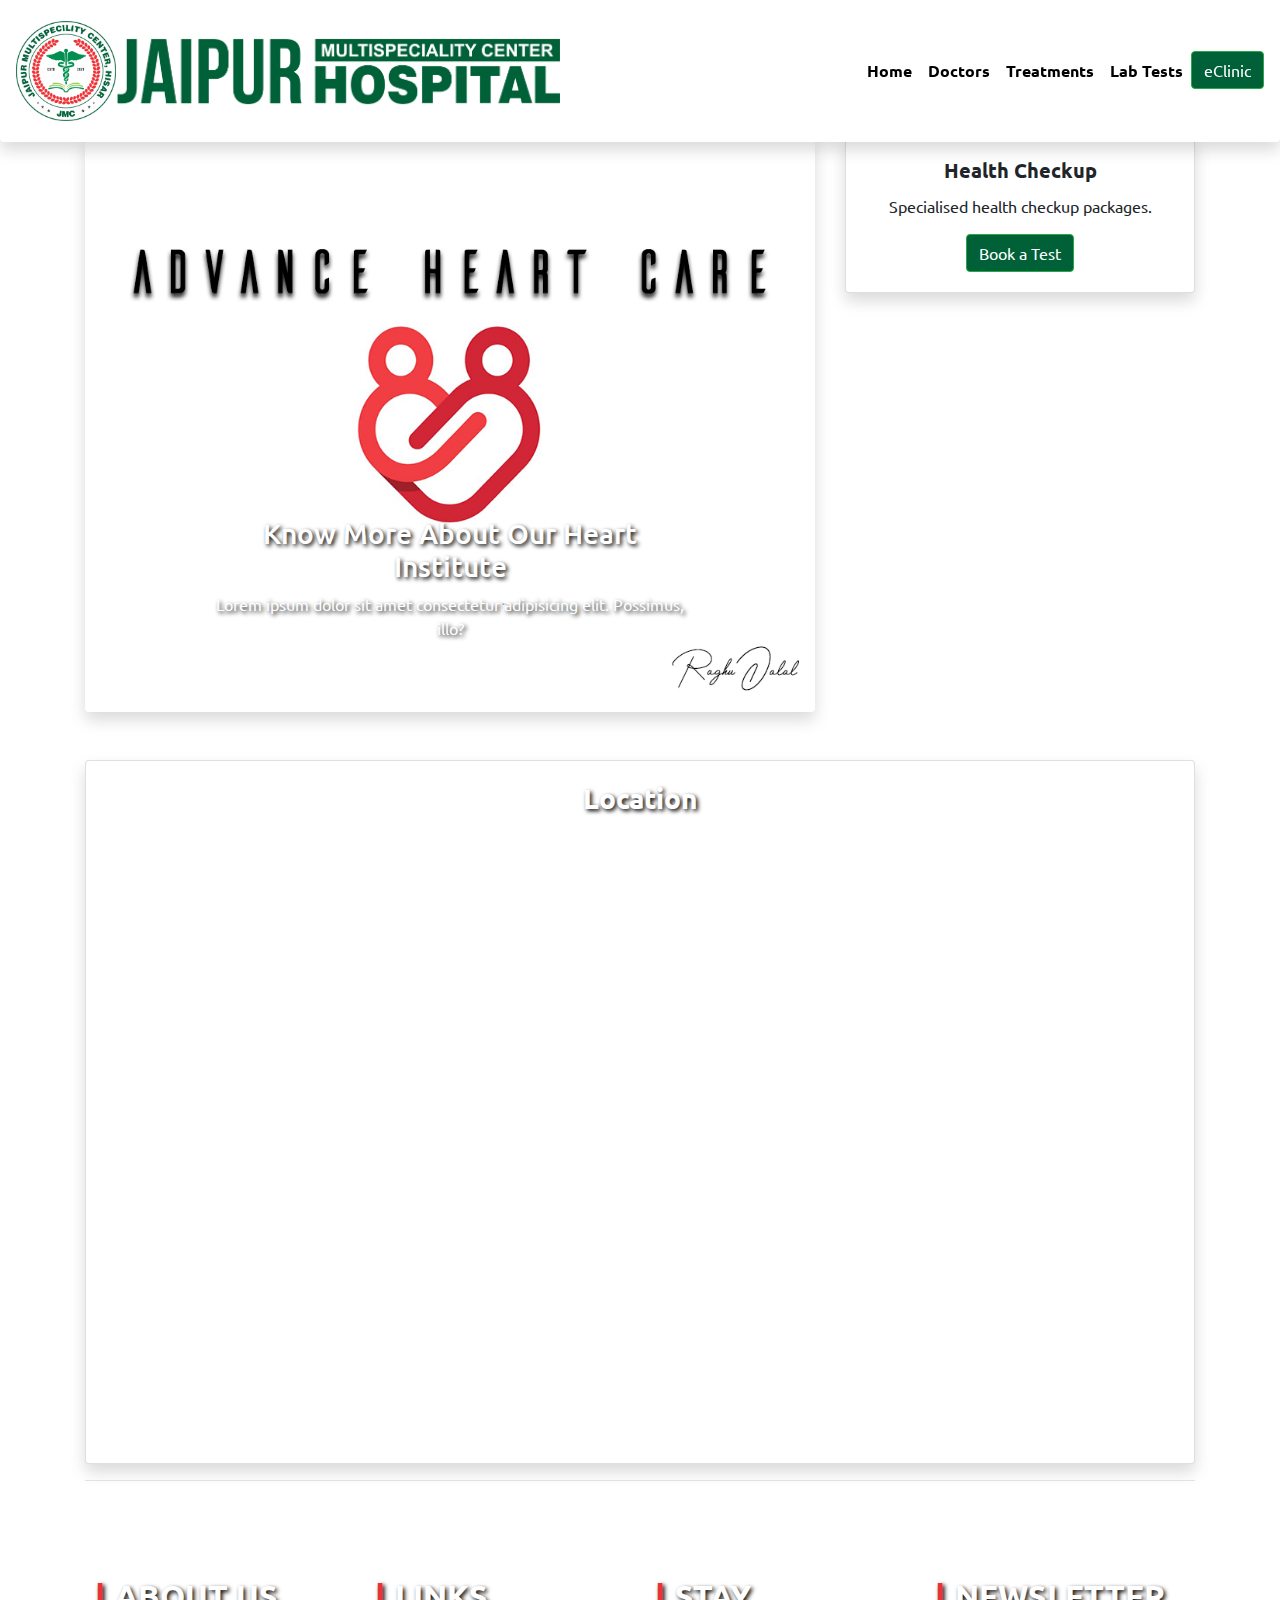
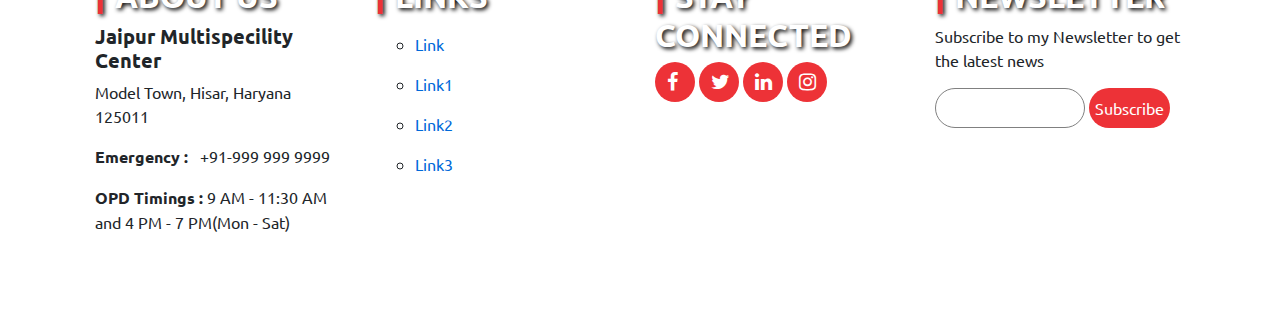
<file: Project Core/index.html>
<!DOCTYPE html>
<html lang="en">

<head>
  <!-- Meta -->
  <meta charset="UTF-8">
  <meta name="viewport" content="width=device-width, initial-scale=1.0">
  <title>JMC Hisar - Home</title>

  <!-- Bootstrap CSS -->
  <link rel="stylesheet" href="https://maxcdn.bootstrapcdn.com/bootstrap/4.5.2/css/bootstrap.min.css">

  <!-- Ubuntu Fonts -->
  <link rel="stylesheet" href="https://fonts.googleapis.com/css?family=Ubuntu">

  <!-- Custom CSS -->
  <link rel="stylesheet" href="css/style.css">

  <!-- Icon Logo -->
  <link class="logo" rel="icon" type="image/png" href="img/jmcLogo.png">

  <!-- FontAwesome Library -->
  <link rel="stylesheet" href="https://cdnjs.cloudflare.com/ajax/libs/font-awesome/4.7.0/css/font-awesome.min.css">
</head>

<body>

  <!-- NavBar -->
  <header>

    <nav id="topNav" class="navbar  fixed-top navbar-expand-md  navbar-light shadow p-3 mb-5 bg-white rounded">
      

        <!-- Logo -->
        <a class="navbar-brand font-weight-bolder d-flex align-items-center justify-content-center" href="index.html">
          <img src=img/jmcLogo.png height="100" class="d-inline-block align-top" alt="JMC Logo">
          <img src=img/jmc.png height="75" class="d-inline-block align-top text-center lLogo" alt="JMC Logo">
          
        </a>

        <!-- Toggler -->
        <button class="navbar-toggler" type="button" data-toggle="collapse" data-target="#navbarNav"
          aria-controls="navbarNav" aria-expanded="false" aria-label="Toggle navigation">
          <span class="navbar-toggler-icon"></span>
        </button>
        <div class="collapse navbar-collapse text-center" id="navbarNav">

          <!-- Links -->
          <ul class="navbar-nav ml-auto font-weight-bolder textDecoration">
            <li class="nav-item">
              <a class="nav-link" href="index.html">Home</a>
            </li>
            <li class="nav-item">
              <a class="nav-link " href="Doctors.html">Doctors</a>
            </li>
            <li class="nav-item">
              <a class="nav-link" href="Treatment.html">Treatments</a>
            </li>
            <li class="nav-item">
              <a class="nav-link" href="labTest.html">Lab Tests</a>
            </li>
            <li>
              <a role="button" href="eClinic.html" class="btn btn-success pcolor">eClinic</a>
            </li>
          </ul>
        </div>
      
    </nav>

  </header>

  <!-- Top Divider -->
  <hr class="mt-5">

  <!-- HelpLine  -->
  <div class="container">
    <p class="mt-5 font-weight-bolder text-danger helpline">Hospital Helpline : +91 1122223434</p>
  </div>

  <!-- Carousel -->
  <div class="container">
    <div class="row">
      <div class="col-md-8 m-auto">
        <div id="slider4" class="carousel slide mb-5" data-ride="carousel">
          <ol class="carousel-indicators">
            <li class="active" data-target="#slider4" data-slide-to="0"></li>
            <li data-target="#slider4" data-slide-to="1"></li>
            <li data-target="#slider4" data-slide-to="2"></li>
          </ol>
          <div class="carousel-inner shadow p-3 mb-5 bg-white rounded">
            <div class="carousel-item active">
              <img class="d-block img-fluid" src="img/heart.jpg" alt="First Slide">
              <div class="carousel-caption d-none d-md-block">
                <h3 class="sliderText">Know More About Our Heart Institute</h3>
                <p class="sliderText"> Lorem ipsum dolor sit amet consectetur adipisicing elit. Possimus, illo?</p>
              </div>
            </div>
            <div class="carousel-item">
              <img class="d-block img-fluid" src="img/care.jpg" alt="Second Slide">
              <div class="carousel-caption d-none d-md-block">
                <h3 class="sliderText">Slide Two</h3>
                <p class="sliderText">Lorem ipsum dolor sit amet consectetur adipisicing elit. Possimus, illo?</p>
              </div>
            </div>
            <div class="carousel-item">
              <img class="d-block img-fluid " src="img/sims.jpg" alt="Third Slide">
              <div class="carousel-caption d-none d-md-block">
                <h3 class="sliderText"></h3>
                <p class="sliderText"></p>
              </div>
            </div>
          </div>
          <!-- CONTROLS -->
          <a href="#slider4" class="carousel-control-prev" data-slide="prev">
            <span class="carousel-control-prev-icon"></span>
          </a>

          <a href="#slider4" class="carousel-control-next" data-slide="next">
            <span class="carousel-control-next-icon"></span>
          </a>
        </div>

      </div>

      <!-- Lab Test -->
      <div class="col-md-4 mb-5">
        <div class="card text-center shadow rounded">

          <div class="card-body">
            <h5 class="card-title font-weight-bolder textDecoration">Health Checkup</h5>
            <p class="card-text textDecoration">Specialised health checkup packages.</p>
            <a href="#" class="btn btn-success pcolor">Book a Test</a>
          </div>

        </div>
      </div>


    </div>

  </div>



  <!-- Map -->

  <div class="container">

    <div class="row">

      <div class="col-md-12">

        <!--Card-->
        <div class="card card-cascade narrower shadow">

          <!--Map Header-->
          <div class="view view-cascade">
            <h3 style="margin-top: 20px; cursor: default;"
              class="text-center font-weight-bolder mapText textDecoration">Location</h3>
          </div>

          <!--Card content-->
          <div class="card-body card-body-cascade text-center">

            <!--Google map-->
            <div id="map-container" class="map-container">
              <iframe
                src="https://www.google.com/maps/embed?pb=!1m18!1m12!1m3!1d3485.0285857955428!2d75.73984271457147!3d29.13434726794342!2m3!1f0!2f0!3f0!3m2!1i1024!2i768!4f13.1!3m3!1m2!1s0x3912336b69134359%3A0x8d94a02e5cda6496!2sModel%20Town%2C%20Hisar%2C%20Haryana%20125011!5e0!3m2!1sen!2sin!4v1606751110780!5m2!1sen!2sin"
                width="600" height="450" frameborder="0" style="border:0;" allowfullscreen="" aria-hidden="false"
                tabindex="0"></iframe>
            </div>


          </div>


        </div>

      </div>


    </div>
  </div>

  <!-- Divider for Footer -->
  <div class="container">
    <hr>
  </div>

  <!-- Footer -->
  <footer>

    <div class="footer-top">
      <div class="container">

        <div class="row">

          <!-- About US -->
          <div class="col-md-3 col-sm-6 col-xs-12 segment-one">
            <h2 class="font-weight-bolder footerText textDecoration">About Us</h2>
            <h5><b class="font-weight-bolder"> Jaipur Multispecility Center</b></h5>
            <p>Model Town, Hisar, Haryana 125011</p>
            <p><b>Emergency :</b> &nbsp; +91-999 999 9999</p>
            <p><b>OPD Timings :</b> 9 AM - 11:30 AM and 4 PM - 7 PM(Mon - Sat)</p>
          </div>

          <!-- Links -->
          <div class="col-md-3 col-sm-6 col-xs-12 segment-two">
            <h2 class="font-weight-bolder footerText textDecoration">Links</h2>
            <div class="row"></div>
            <ul>
              <li><a href="#">Link</a></li>
              <li><a href="#">Link1</a></li>
              <li><a href="#">Link2</a></li>
              <li><a href="#">Link3</a></li>
            </ul>
          </div>

          <!-- Stay Connected -->
          <div class="col-md-3 col-sm-6 col-xs-12 segment-three">
            <h2 class="font-weight-bolder footerText textDecoration">Stay Connected</h2>
            <a href="#"><i class="fa fa-facebook"></i></a>
            <a href="#"><i class="fa fa-twitter"></i></a>
            <a href="#"><i class="fa fa-linkedin"></i></a>
            <a href="#"><i class="fa fa-instagram"></i></a>
          </div>

          <!-- Newsletter -->
          <div class="col-md-3 col-sm-6 col-xs-12 segment-four">
            <h2 class="font-weight-bolder footerText textDecoration">Newsletter</h2>
            <p>Subscribe to my Newsletter to get the latest news</p>
            <form>
              <input style="padding: 10px;" type="email">
              <input type="submit" value="Subscribe">
            </form>

          </div>

        </div>
      </div>

    </div>
  </footer>


  <!-- jQuery library -->
  <script src="https://ajax.googleapis.com/ajax/libs/jquery/3.5.1/jquery.min.js"></script>

  <!-- Popper JS -->
  <script src="https://cdnjs.cloudflare.com/ajax/libs/popper.js/1.16.0/umd/popper.min.js"></script>

  <!-- Latest compiled JavaScript -->
  <script src="https://maxcdn.bootstrapcdn.com/bootstrap/4.5.2/js/bootstrap.min.js"></script>

  <!-- Custom JS -->
  <script src="js/script.js"></script>

</body>

</html>
</file>
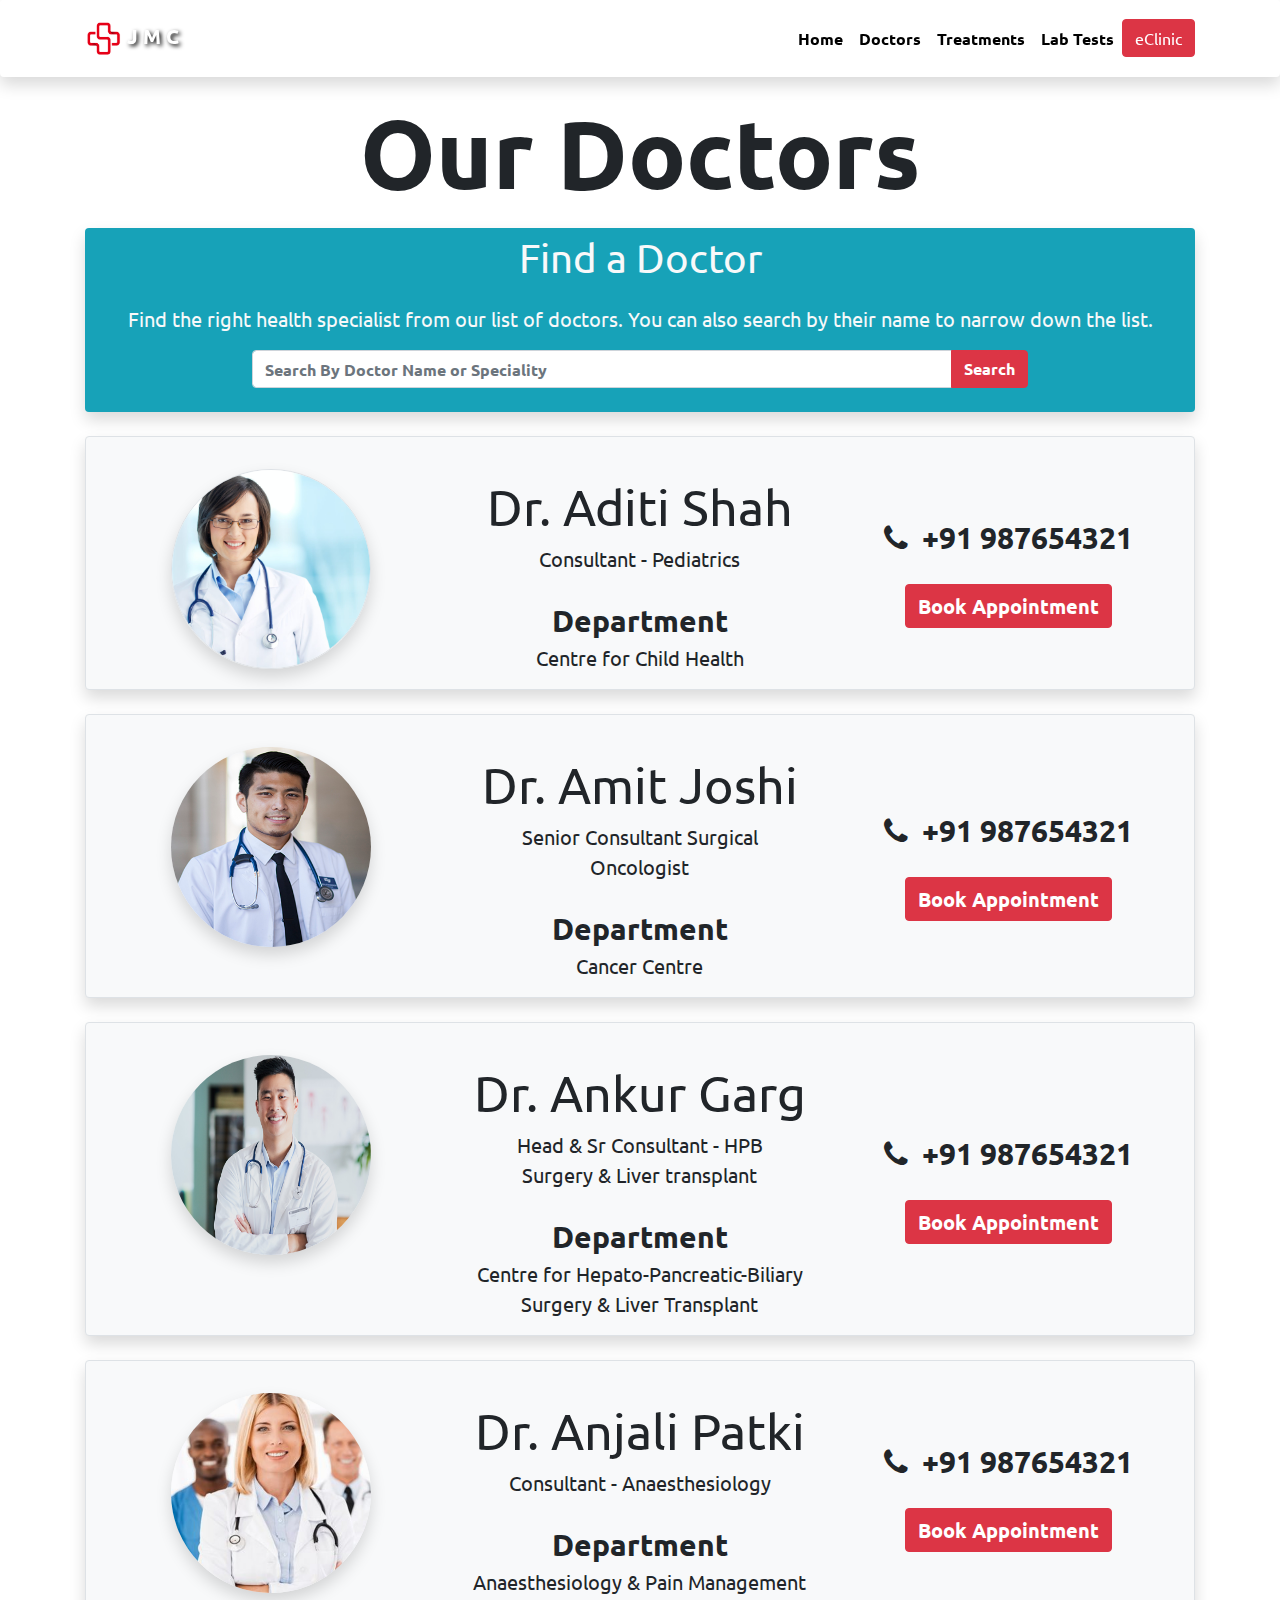
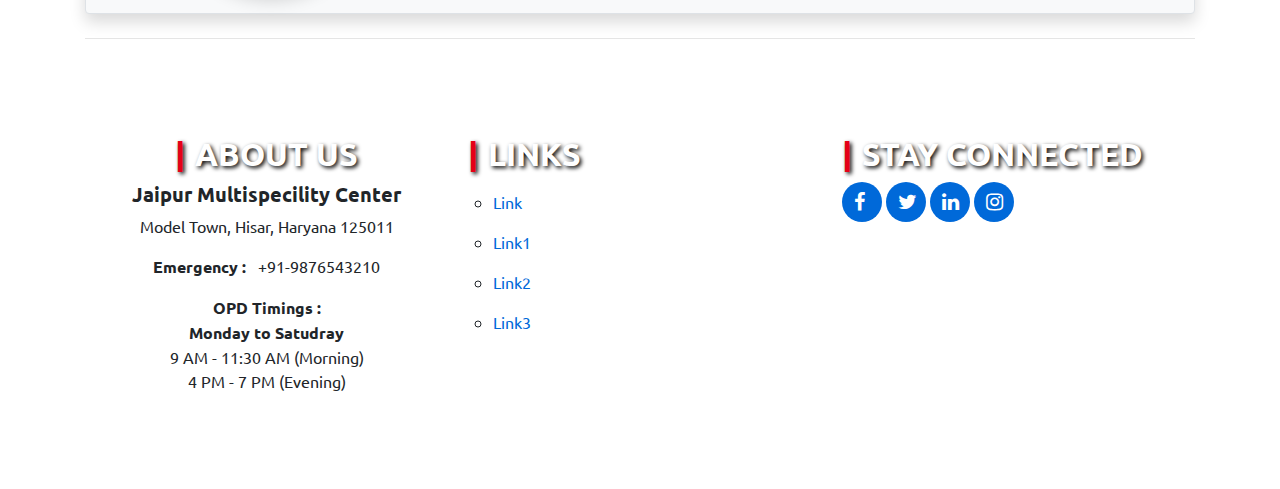
<file: Project Core/Doctors.html>
<!DOCTYPE html>
<html lang="en">

<head>
  <!-- Meta -->
  <meta charset="UTF-8">
  <meta name="viewport" content="width=device-width, initial-scale=1.0">
  <title>JMC Hisar - Doctors</title>

  <!-- Bootstrap CSS -->
  <link rel="stylesheet" href="https://maxcdn.bootstrapcdn.com/bootstrap/4.5.2/css/bootstrap.min.css">

  <!-- Ubuntu Fonts -->
  <link rel="stylesheet" href="https://fonts.googleapis.com/css?family=Ubuntu">

  <!-- Custom CSS -->
  <link rel="stylesheet" href="css/doctors.css">

  <!-- Icon Logo -->
  <link class="logo" rel="icon" type="image/png" href="img/SIMS.png">

  <!-- FontAwesome Library -->
  <link rel="stylesheet" href="https://cdnjs.cloudflare.com/ajax/libs/font-awesome/4.7.0/css/font-awesome.min.css">
  
</head>

<body>


  <!-- NavBar -->
  <header>

    <nav id="topNav" class="navbar fixed-top  navbar-expand-md  navbar-light shadow p-3 mb-5 bg-white rounded">
      <div class="container">

        <!-- Logo -->
        <a class="navbar-brand font-weight-bolder" href="index.html">
          <img src=img/SIMS.png height="35" class="d-inline-block align-top " alt="JMC Logo">
          <span class="font-weight-bolder headerText textDecoration">J M C</span>
        </a>

        <!-- Toggler -->
        <button class="navbar-toggler" type="button" data-toggle="collapse" data-target="#navbarNav"
          aria-controls="navbarNav" aria-expanded="false" aria-label="Toggle navigation">
          <span class="navbar-toggler-icon"></span>
        </button>
        <div class="collapse navbar-collapse text-center" id="navbarNav">

          <!-- Links -->
          <ul class="navbar-nav ml-auto font-weight-bold textDecoration">
            <li class="nav-item">
              <a class="nav-link" href="index.html">Home</a>
            </li>
            <li class="nav-item">
              <a class="nav-link " href="Doctors.html">Doctors</a>
            </li>
            <li class="nav-item">
              <a class="nav-link" href="Treatment.html">Treatments</a>
            </li>
            <li class="nav-item">
              <a class="nav-link" href="labTest.html">Lab Tests</a>
            </li>
            <li>
              <a role="button" href="eClinic.html" class="btn btn-danger">eClinic</a>
            </li>
          </ul>
        </div>
      </div>
    </nav>

  </header>

  <!-- Top Divider -->
  <hr class="mt-5">

  <!-- Our Doctor Div -->
  <div class="container">
    <div class="row mt-5">
      <div class="col-12">
        <p class="display-1 text-center our-doctors font-weight-bolder">Our Doctors</p>
      </div>
    </div>
  </div>

  <!-- Find Doctor Div -->
<div class="container">
    <div class="container m-auto">
    <div class="row">
      <div class="col-12 text-center bg-info text-light shadow rounded">
        <p class="find-doctor ">Find a Doctor</p>
        <p class="find-doctor-1 ">Find the right health specialist from our list of doctors. You can also search by their
          name to narrow down the list.</p>

        <div class="input-group mb-4 d-flex justify-content-center ">
          <input class="form-control search-input " style="max-width: 700px;"type="text" placeholder="Search By Doctor Name or Speciality">
          <div class="input-group-append">
            <button type="button" class="btn btn-danger search-btn ">Search</button>
          </div>
        </div>
      </div>
    </div>
  </div>
</div>
  <!-- Doctor-1 -->
  <div class="container mt-4 mb-4 ">
    <div class="container col-xs-12 bg-light shadow  mt-4 mb-3 p-3 doctor-container border rounded">
      <div class="row">
        <div class="col-md-4 col-sm-12 mt-3">
          <img src="img/doctor-1.jpg" class="img rounded-circle float-center dr-img shadow border rounded" alt="Responsive image">
        </div>

        <div class="col-md-4 col-sm-12 mt-3 ">
          <span class="dr-name">Dr. Aditi Shah</span>
          <br>
          <span class="dr-desc">Consultant - Pediatrics</span>
          <br>
          <br>
          <span class="dr-dep">Department</span>
          <br>
          <span class="dr-dep-desc">Centre for Child Health</span>
        </div>

        <div class="col-md-4 col-sm-12 mt-3 book-appo-div d-flex flex-column align-items-center justify-content-center">
          <div class="book-appo"><i class="fa fa-phone"></i>&nbsp +91 987654321</div><br>
          <div><button class="btn btn-danger book-appo-btn">Book Appointment</button></div>
        </div>
      </div>
    </div>


    <!-- Doctor-2 -->
    <div class="container col-xs-12 bg-light shadow  mt-4 mb-3 p-3 doctor-container border rounded">
      <div class="row">
        <div class="col-md-4 col-sm-12 mt-3">
          <img src="img/doctor-2.jpg" class="img rounded-circle float-center dr-img shadow" alt="Responsive image">
        </div>

        <div class="col-md-4 col-sm-12 mt-3 ">
          <span class="dr-name">Dr. Amit Joshi</span>
          <br>
          <span class="dr-desc">Senior Consultant Surgical Oncologist</span>
          <br>
          <br>
          <span class="dr-dep">Department</span>
          <br>
          <span class="dr-dep-desc">Cancer Centre</span>
        </div>

        <div class="col-md-4 col-sm-12 mt-3 book-appo-div d-flex flex-column align-items-center justify-content-center">
          <div class="book-appo"><i class="fa fa-phone"></i>&nbsp +91 987654321</div><br>
          <div><button class="btn btn-danger book-appo-btn">Book Appointment</button></div>
        </div>
      </div>
    </div>


    <!-- Doctor-3 -->
    <div class="container col-xs-12 bg-light shadow  mt-4 mb-3 p-3 doctor-container border rounded">
      <div class="row">
        <div class="col-md-4 col-sm-12 mt-3">
          <img src="img/doctor-3.jpg" class="img rounded-circle float-center dr-img shadow" alt="Responsive image">
        </div>

        <div class="col-md-4 col-sm-12 mt-3 ">
          <span class="dr-name">Dr. Ankur Garg</span>
          <br>
          <span class="dr-desc">Head & Sr Consultant - HPB<br>Surgery & Liver transplant</span>
          <br>
          <br>
          <span class="dr-dep">Department</span>
          <br>
          <span class="dr-dep-desc">Centre for Hepato-Pancreatic-Biliary Surgery & Liver Transplant</span>
        </div>

        <div class="col-md-4 col-sm-12 mt-3 book-appo-div d-flex flex-column align-items-center justify-content-center">
          <div class="book-appo"><i class="fa fa-phone"></i>&nbsp +91 987654321</div><br>
          <div><button class="btn btn-danger book-appo-btn">Book Appointment</button></div>
        </div>
      </div>
    </div>

    <!-- Doctor-4 -->
    <div class="container col-xs-12 bg-light shadow  mt-4 mb-3 p-3 doctor-container border rounded">
      <div class="row">
        <div class="col-md-4 col-sm-12 mt-3">
          <img src="img/doctor-4.jpg" class="img rounded-circle float-center dr-img shadow" alt="Responsive image">
        </div>

        <div class="col-md-4 col-sm-12 mt-3 ">
          <span class="dr-name">Dr. Anjali Patki</span>
          <br>
          <span class="dr-desc">Consultant - Anaesthesiology</span>
          <br>
          <br>
          <span class="dr-dep">Department</span>
          <br>
          <span class="dr-dep-desc">Anaesthesiology & Pain Management</span>
        </div>

        <div class="col-md-4 col-sm-12 mt-3 book-appo-div d-flex flex-column align-items-center justify-content-center">
          <div class="book-appo"><i class="fa fa-phone"></i>&nbsp +91 987654321</div><br>
          <div><button class="btn btn-danger book-appo-btn">Book Appointment</button></div>
        </div>
      </div>
    </div>
  </div>




  <!-- Divider for Footer -->
  <div class="container">
    <hr>
  </div>

  <!-- Footer -->
<footer>
  <div class="footer-top">
    <div class="container">
      <div class="row">
        <!-- About US -->
        <div class="col-md-4 col-sm-6 col-xs-12 mb-3 segment-one d-flex flex-column justify-content-center align-items-center">
          <h2 class="font-weight-bolder footerText textDecoration">About Us</h2>
          <h5><b class="font-weight-bolder"> Jaipur Multispecility Center</b></h5>
          <p class="sims-adddress">Model Town, Hisar, Haryana 125011</p>
          <p class="sims-number"><b>Emergency :</b> &nbsp; +91-9876543210</p>

          <div class="container">
            <div class="row">
              <div class="col-12 text-center">
                <span class="sims-time"><b>OPD Timings :</b></span>
              </div>
              <div class="col-12 text-center">
                <span class="sims-day"><b>Monday to Satudray</b></span>
              </div>
              <div class="col-12 text-center">
               <span class="sims-time-1">9 AM - 11:30 AM (Morning)</span>
              </div>
              <div class="col-12 text-center">
                <span class="sims-time-1">4 PM - 7 PM (Evening)</span>
               </div>
            </div>
          </div>

          <!-- <p class="sims-time"><b>OPD Timings :</b>9 AM - 11:30 AM and 4 PM - 7 PM(Mon - Sat)</p> -->
        </div>
        <!-- Links -->
        <div class="col-md-4 col-sm-6 col-xs-12 segment-two">
          <h2 class="font-weight-bolder footerText textDecoration">Links</h2>
          <div class="row">
          <ul>
            <li><a href="#">Link</a></li>
            <li><a href="#">Link1</a></li>
            <li><a href="#">Link2</a></li>
            <li><a href="#">Link3</a></li>
          </ul>
        </div>
        </div>
        <!-- Stay Connected -->
        <div class="col-md-4 col-sm-6 col-xs-12 segment-three">
          <h2 class="font-weight-bolder footerText textDecoration">Stay Connected</h2>
          <div class="follow-links">
          <a href="#"><i class="fa fa-facebook"></i></a>
          <a href="#"><i class="fa fa-twitter"></i></a>
          <a href="#"><i class="fa fa-linkedin"></i></a>
          <a href="#"><i class="fa fa-instagram"></i></a>
        </div>
        </div>
      </div>
    </div>
  </div>
</footer>

  <!-- jQuery library -->
  <script src="https://ajax.googleapis.com/ajax/libs/jquery/3.5.1/jquery.min.js"></script>

  <!-- Popper JS -->
  <script src="https://cdnjs.cloudflare.com/ajax/libs/popper.js/1.16.0/umd/popper.min.js"></script>

  <!-- Latest compiled JavaScript -->
  <script src="https://maxcdn.bootstrapcdn.com/bootstrap/4.5.2/js/bootstrap.min.js"></script>

  <!-- Custom JS -->
  <script src="js/script.js"></script>

</body>

</html>
</file>
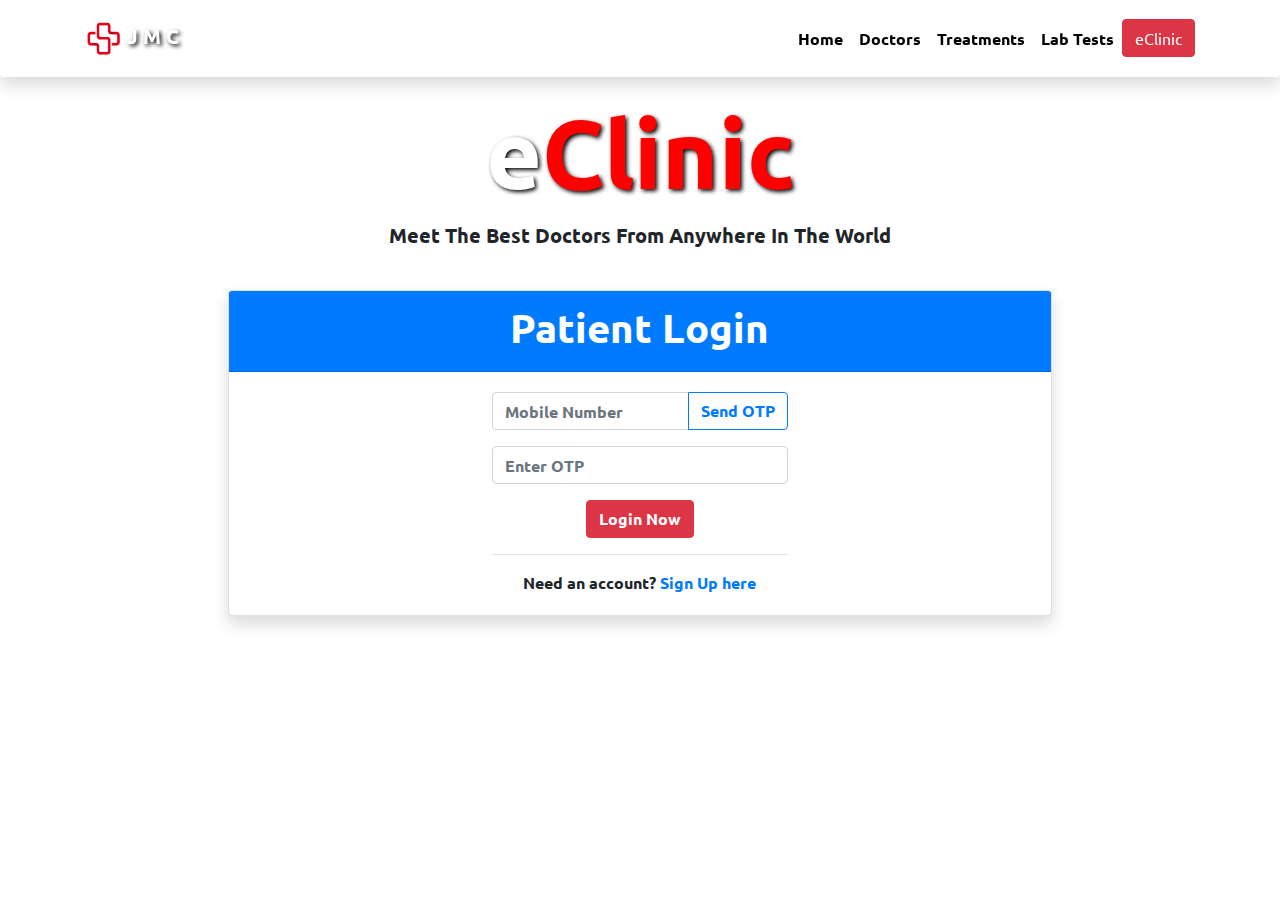
<file: Project Core/eClinic.html>
<!DOCTYPE html>
<html lang="en">

<head>
    <!-- Meta -->
    <meta charset="UTF-8">
    <meta name="viewport" content="width=device-width, initial-scale=1.0">
    <title>JMC eClinic</title>

    <!-- Bootstrap CSS -->
    <link rel="stylesheet" href="https://maxcdn.bootstrapcdn.com/bootstrap/4.5.2/css/bootstrap.min.css">

    <!-- Ubuntu Fonts -->
    <link rel="stylesheet" href="https://fonts.googleapis.com/css?family=Ubuntu">

    <!-- Custom CSS -->
    <link rel="stylesheet" href="css/eClinic.css">

    <!-- Icon Logo -->
    <link class="logo" rel="icon" type="image/png" href="img/SIMS.png">

    <!-- FontAwesome Library -->
    <link rel="stylesheet" href="https://cdnjs.cloudflare.com/ajax/libs/font-awesome/4.7.0/css/font-awesome.min.css">
</head>

<body>

    <!-- NavBar -->
    <header>

        <nav id="topNav" class="navbar  fixed-top navbar-expand-md  navbar-light shadow p-3 mb-5 bg-white rounded">
            <div class="container">

                <!-- Logo -->
                <a class="navbar-brand font-weight-bolder" href="index.html">
                    <img src=img/SIMS.png height="35" class="d-inline-block align-top " alt="JMC Logo">
                    <span class="font-weight-bolder headerText textDecoration">J M C</span>
                </a>

                <!-- Toggler -->
                <button class="navbar-toggler" type="button" data-toggle="collapse" data-target="#navbarNav"
                    aria-controls="navbarNav" aria-expanded="false" aria-label="Toggle navigation">
                    <span class="navbar-toggler-icon"></span>
                </button>
                <div class="collapse navbar-collapse text-center" id="navbarNav">

                    <!-- Links -->
                    <ul class="navbar-nav ml-auto font-weight-bold textDecoration">
                        <li class="nav-item">
                            <a class="nav-link" href="index.html">Home</a>
                        </li>
                        <li class="nav-item">
                            <a class="nav-link " href="Doctors.html">Doctors</a>
                        </li>
                        <li class="nav-item">
                            <a class="nav-link" href="Treatment.html">Treatments</a>
                        </li>
                        <li class="nav-item">
                            <a class="nav-link" href="labTest.html">Lab Tests</a>
                          </li>
                        <li>
                            <a role="button" href="eClinic.html" class="btn btn-danger">eClinic</a>
                        </li>
                    </ul>
                </div>
            </div>
        </nav>

    </header>


    <hr class="mt-5">



    <!-- Heading -->
    <div class="container mt-5">


        <div class="row text-center">

            <div class="col-12">
                <h1 class="display-1 font-weight-bolder heading d-inline-block textDecoration">e <h1
                        class="display-1 font-weight-bolder d-inline-block subHeading textDecoration">Clinic</h1>
                </h1>
            </div>
        </div>
        <div class="row text-center">
            <div class="col-12">
                <p class="lead font-weight-bolder textDecoration">Meet The Best Doctors From Anywhere In The World</p>

            </div>
        </div>

    </div>

    <!-- Login -->
    <div class="container col-md-8 col-xs-12 text-center mt-4 mb-4">
        <div class="card shadow">
            <div class="card-header bg-primary">
                <h1 class="font-weight-bolder text-white loginH1 " style="cursor: default;">Patient Login</h1>
            </div>

            <!-- Login Card -->
            <div class="card-body">
                <div class="container">

                    <div class="row justify-content-center">
                        <div class="col-md-5">
                            <form method="POST">
                                <div class="input-group ">

                                    <input type="number" class="form-control font-weight-bolder inputText"
                                        placeholder="Mobile Number" aria-describedby="basic-addon2">
                                    <div class="input-group-append">
                                        <button class="btn btn-outline-primary font-weight-bolder inputText" type="button">Send
                                            OTP</button>
                                    </div>
                                </div>
                                <div class="form-group mt-3">

                                    <input type="password" name="password" class="form-control font-weight-bolder inputText"
                                        placeholder="Enter OTP">
                                </div>
                                <button type="submit" class="btn btn-danger font-weight-bolder">Login Now</button>
                            </form>
                            <hr>
                            <div class="text-center font-weight-bolder" style="cursor: default;">
                                Need an account? <a href="eClinicRegistration.html" style="font-family:Ubuntu">Sign Up
                                    here</a>
                            </div>
                        </div>
                    </div>
                </div>


            </div>
        </div>
    </div>




    <!-- jQuery library -->
    <script src="https://ajax.googleapis.com/ajax/libs/jquery/3.5.1/jquery.min.js"></script>

    <!-- Popper JS -->
    <script src="https://cdnjs.cloudflare.com/ajax/libs/popper.js/1.16.0/umd/popper.min.js"></script>

    <!-- Latest compiled JavaScript -->
    <script src="https://maxcdn.bootstrapcdn.com/bootstrap/4.5.2/js/bootstrap.min.js"></script>

    <!-- Custom JS -->
    <script src="js/script.js"></script>

</body>

</html>
</file>
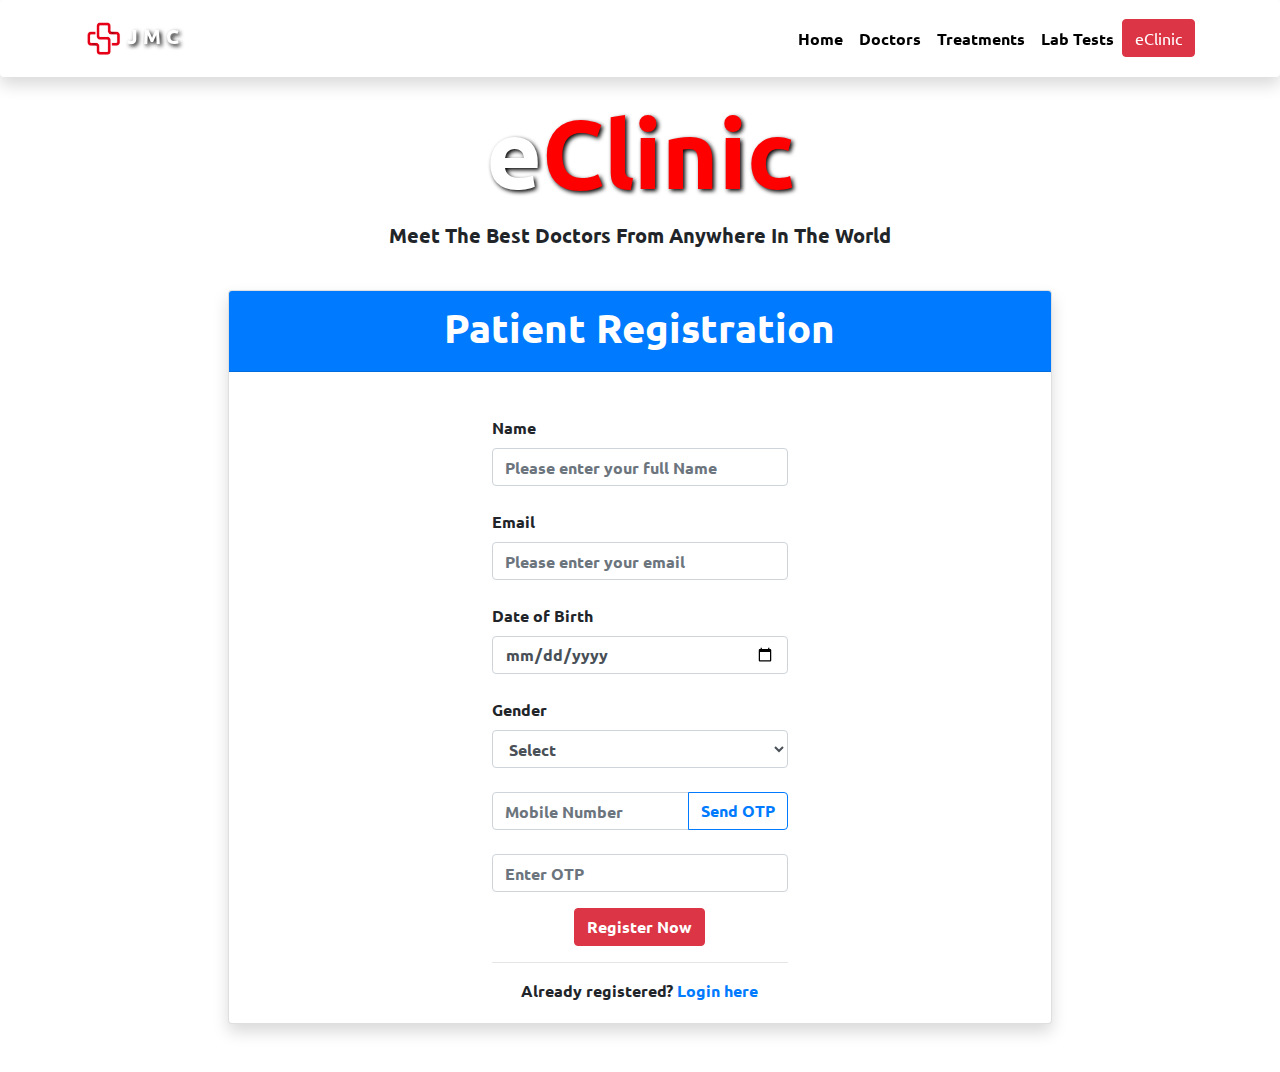
<file: Project Core/eClinicRegistration.html>
<!DOCTYPE html>
<html lang="en">

<head>
    <!-- Meta -->
    <meta charset="UTF-8">
    <meta name="viewport" content="width=device-width, initial-scale=1.0">
    <title>JMC eClinic - Registration</title>

    <!-- Bootstrap CSS -->
    <link rel="stylesheet" href="https://maxcdn.bootstrapcdn.com/bootstrap/4.5.2/css/bootstrap.min.css">

    <!-- Ubuntu Fonts -->
    <link rel="stylesheet" href="https://fonts.googleapis.com/css?family=Ubuntu">

    <!-- Custom CSS -->
    <link rel="stylesheet" href="css/eClinic.css">

    <!-- Icon Logo -->
    <link class="logo" rel="icon" type="image/png" href="img/SIMS.png">

    <!-- FontAwesome Library -->
    <link rel="stylesheet" href="https://cdnjs.cloudflare.com/ajax/libs/font-awesome/4.7.0/css/font-awesome.min.css">
</head>

<body>

    <!-- NavBar -->
    <header>

        <nav id="topNav" class="navbar  fixed-top navbar-expand-md  navbar-light shadow p-3 mb-5 bg-white rounded">
            <div class="container">

                <!-- Logo -->
                <a class="navbar-brand font-weight-bolder" href="index.html">
                    <img src=img/SIMS.png height="35" class="d-inline-block align-top " alt="JMC Logo">
                    <span class="font-weight-bolder headerText textDecoration">J M C</span>
                </a>

                <!-- Toggler -->
                <button class="navbar-toggler" type="button" data-toggle="collapse" data-target="#navbarNav"
                    aria-controls="navbarNav" aria-expanded="false" aria-label="Toggle navigation">
                    <span class="navbar-toggler-icon"></span>
                </button>
                <div class="collapse navbar-collapse text-center" id="navbarNav">

                    <!-- Links -->
                    <ul class="navbar-nav ml-auto font-weight-bold textDecoration">
                        <li class="nav-item">
                            <a class="nav-link" href="index.html">Home</a>
                        </li>
                        <li class="nav-item">
                            <a class="nav-link " href="Doctors.html">Doctors</a>
                        </li>
                        <li class="nav-item">
                            <a class="nav-link" href="Treatment.html">Treatments</a>
                        </li>
                        <li class="nav-item">
                            <a class="nav-link" href="labTest.html">Lab Tests</a>
                          </li>
                        <li>
                            <a role="button" href="eClinic.html" class="btn btn-danger">eClinic</a>
                        </li>
                    </ul>
                </div>
            </div>
        </nav>

    </header>

    <!-- Top Divider -->
    <hr class="mt-5">

    <!-- Heading -->
    <div class="container mt-5">

        <!-- eClinic Heading -->
        <div class="row text-center">
            <div class="col-12">
                <h1 class="display-1 font-weight-bolder heading d-inline-block textDecoration">e <h1
                        class="display-1 font-weight-bolder d-inline-block subHeading textDecoration">Clinic</h1>
                </h1>
            </div>
        </div>

        <!-- SubHeading -->
        <div class="row text-center">
            <div class="col-12">
                <p class="lead font-weight-bolder textDecoration">Meet The Best Doctors From Anywhere In The World</p>
            </div>
        </div>

    </div>

    <!-- Login -->
    <div class="container col-md-8 col-xs-12 text-center mt-4 mb-5">
        <div class="card shadow">
            <div class="card-header bg-primary">
                <h1 class="font-weight-bolder text-white" style="cursor: default;">Patient Registration</h1>
            </div>

            <!-- Login Card -->
            <div class="card-body">
                <div class="container">

                    <div class="row justify-content-center">
                        <div class="col-md-5">

                            <!-- Input Form -->
                            <form method="POST">

                                <!-- Name Input -->
                                <div class="form-group font-weight-bolder text-left mt-4">
                                    <label for="name" style="font-size: medium;">Name</label>
                                    <input type="text" id="name" class="form-control font-weight-bolder"
                                        placeholder="Please enter your full Name" aria-describedby="basic-addon2">
                                </div>

                                <!-- Email Input -->
                                <div class="form-group mt-4 font-weight-bolder text-left">
                                    <label for="email" style="font-size: medium;">Email</label>
                                    <input type="email" id="email" class="form-control font-weight-bolder"
                                        placeholder="Please enter your email" aria-describedby="basic-addon2">
                                </div>

                                <!-- Date of Birth Input -->
                                <div class="form-group mt-4 font-weight-bolder text-left">
                                    <label for="dob" style="font-size: medium;">Date of Birth</label>
                                    <input type="date" id="dob" class="form-control font-weight-bolder"
                                        placeholder="date of birth" aria-describedby="basic-addon2">
                                </div>

                                <!-- Gender Input -->
                                <div class="form-group mt-4 font-weight-bolder text-left">
                                    <label for="gender" style="font-size: medium;">Gender</label>
                                    <select class="form-control font-weight-bolder" id="gender">
                                        <option class="font-weight-bolder">Select</option>
                                        <option class="font-weight-bolder">Male</option>
                                        <option class="font-weight-bolder">Female</option>
                                        <option class="font-weight-bolder">Other</option>
                                    </select>
                                </div>

                                <!-- Mobile Number Input -->
                                <div class="input-group mt-4">
                                    <input type="number" class="form-control font-weight-bolder"
                                        placeholder="Mobile Number" aria-describedby="basic-addon2">
                                    <div class="input-group-append">
                                        <button class="btn btn-outline-primary font-weight-bolder" type="button">Send
                                            OTP</button>
                                    </div>
                                </div>

                                <!-- OTP Input -->
                                <div class="form-group mt-4">

                                    <input type="password" name="password" class="form-control font-weight-bolder"
                                        placeholder="Enter OTP">
                                </div>

                                <!-- Register Button -->
                                <button type="submit" class="btn btn-danger font-weight-bolder">Register Now</button>
                            </form>
                            <hr>

                            <!-- Login page redirect -->
                            <div class="text-center font-weight-bolder">
                                Already registered? <a href="eClinic.html">Login here</a>
                            </div>
                        </div>
                    </div>
                </div>


            </div>
        </div>
    </div>



    

    


    <!-- jQuery library -->
    <script src="https://ajax.googleapis.com/ajax/libs/jquery/3.5.1/jquery.min.js"></script>

    <!-- Popper JS -->
    <script src="https://cdnjs.cloudflare.com/ajax/libs/popper.js/1.16.0/umd/popper.min.js"></script>

    <!-- Latest compiled JavaScript -->
    <script src="https://maxcdn.bootstrapcdn.com/bootstrap/4.5.2/js/bootstrap.min.js"></script>

    <!-- Custom JS -->
    <script src="js/script.js"></script>

</body>

</html>
</file>
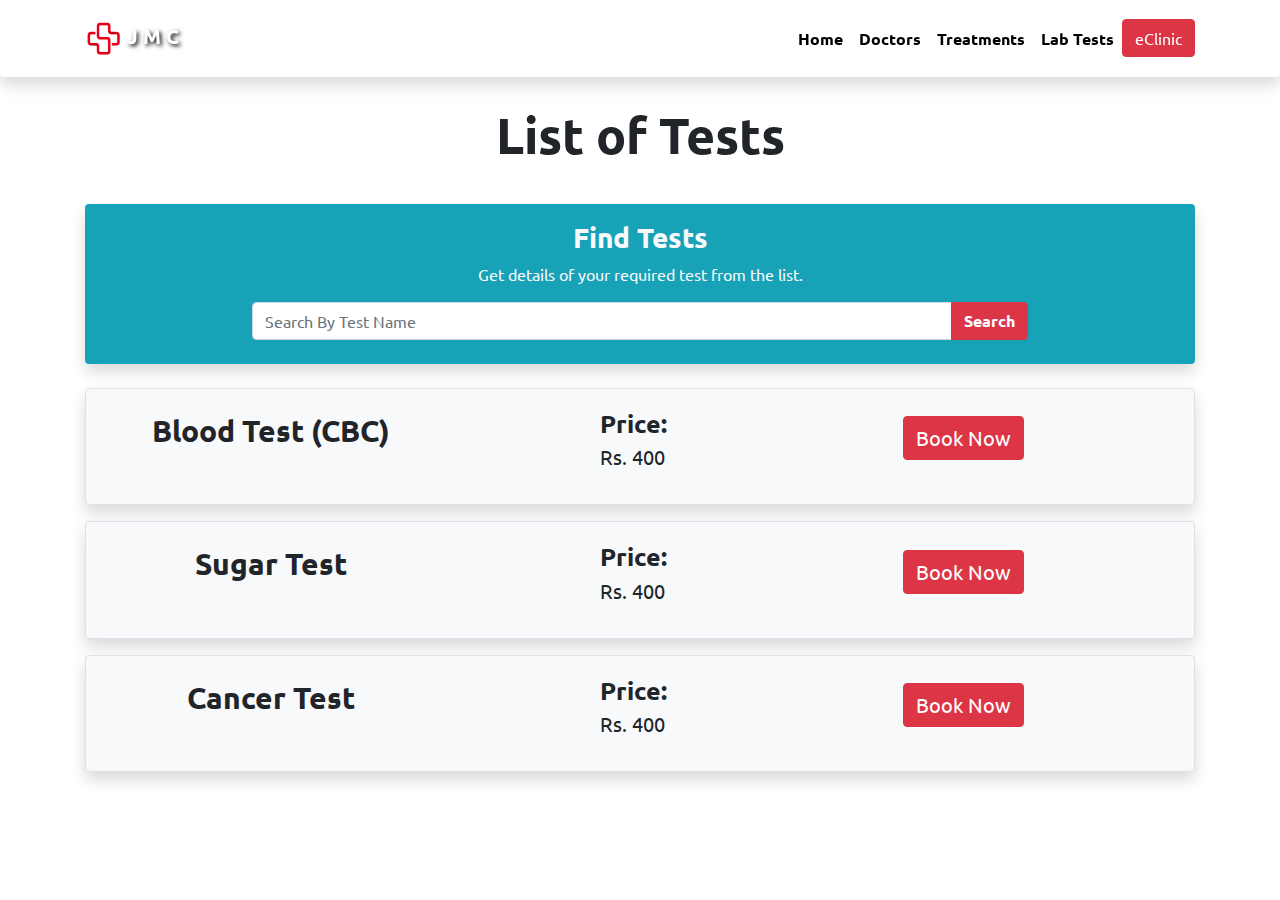
<file: Project Core/labTest.html>
<!DOCTYPE html>
<html>
<head>

<!-- Meta -->
<meta charset="UTF-8">
<meta name="viewport" content="width=device-width, initial-scale=1.0">

<title>JMC Hisar - Lab Tests</title>

<!-- Bootstrap CSS -->
<link rel="stylesheet" href="https://maxcdn.bootstrapcdn.com/bootstrap/4.5.2/css/bootstrap.min.css">

<!-- Ubuntu Fonts -->
<link rel="stylesheet" href="https://fonts.googleapis.com/css?family=Ubuntu">

<!-- Custom CSS -->
<link rel="stylesheet" href="css/test.css">

<!-- Icon Logo -->
<link class="logo" rel="icon" type="image/png" href="img/SIMS.png">

<!-- FontAwesome Library -->
<link rel="stylesheet" href="https://cdnjs.cloudflare.com/ajax/libs/font-awesome/4.7.0/css/font-awesome.min.css">

</head>

<body>

 <!-- NavBar -->
 <header>
  <nav id="topNav" class="navbar fixed-top  navbar-expand-md  navbar-light shadow p-3 mb-5 bg-white rounded">
    <div class="container">
      <!-- Logo -->
      <a class="navbar-brand font-weight-bolder" href="index.html">
        <img src=img/SIMS.png height="35" class="d-inline-block align-top " alt="JMC Logo">
        <span class="font-weight-bolder headerText textDecoration">J M C</span>
      </a>
      <!-- Toggler -->
      <button class="navbar-toggler" type="button" data-toggle="collapse" data-target="#navbarNav"
        aria-controls="navbarNav" aria-expanded="false" aria-label="Toggle navigation">
        <span class="navbar-toggler-icon"></span>
      </button>
      <div class="collapse navbar-collapse text-center" id="navbarNav">
        <!-- Links -->
        <ul class="navbar-nav ml-auto font-weight-bold textDecoration">
          <li class="nav-item">
            <a class="nav-link" href="index.html">Home</a>
          </li>
          <li class="nav-item">
            <a class="nav-link " href="Doctors.html">Doctors</a>
          </li>
          <li class="nav-item">
            <a class="nav-link" href="Treatment.html">Treatments</a>
          </li>
          <li class="nav-item">
            <a class="nav-link" href="labTest.html">Lab Tests</a>
          </li>
          <li>
            <a role="button" href="eClinic.html" class="btn btn-danger">eClinic</a>
          </li>
        </ul>
      </div>
    </div>
  </nav>
</header>

<!-- Top Divider -->
<hr class="mt-5">

<div class="container mt-5">

<!-- Test section -->
<div class="container mb-3">
	<div class="row">
		<div class="col-12 classdiv">
			<p class="title">List of Tests</p>
		</div>
	</div>
</div>

<!-- Find test -->
<div class="container">
	<div class="row">
		<div class="col-12 text-center bg-info text-light shadow rounded">
			<p class="h3 mt-3 font-weight-bolder">Find Tests</p>
			<p class="find-doctor-1 ">Get details of your required test from the list.</p>
			<div class="input-group mb-4 d-flex justify-content-center ">
				<input class="form-control search-input" style="max-width: 700px;" type="text" placeholder="Search By Test Name">
				<div class="input-group-append">
					<button type="button" class="btn btn-danger search-btn font-weight-bolder">Search</button>
				</div>
			</div>
		</div>
	</div>
</div>


<!-- All Tests Conatiner -->
<div class="container mt-4 ">
	<!-- Test-1 -->
	<div class="row border shadow rounded bg-light mt-2 mb-3 pb-3">
		<div class="col-md-4  d-flex justify-content-center align-items-center">
			<p class="test-name font-weight-bolder">Blood Test (CBC)</p>
		</div>

		<div
			class="col-md-4 d-flex flex-column justify-content-center align-items-center">
			<p class=" mt-3">
				<span class="font-weight-bolder test-price">Price: &nbsp;</span>
				<br>
				<span class="test-price-rate">Rs. 400</span>
			</p>
		</div>

		<div class="col-md-3 d-flex justify-content-center align-items-center">
			<button class="btn btn-danger test-book-btn">Book Now</button>
		</div>
	</div>

	<!-- Test-2 -->
	<div class="row border shadow rounded bg-light mb-3 pb-3">
		<div class="col-md-4  d-flex justify-content-center align-items-center">
			<p class="test-name font-weight-bolder">Sugar Test</p>
		</div>

		<div
			class="col-md-4 d-flex flex-column justify-content-center align-items-center">
			<p class=" mt-3">
				<span class="font-weight-bolder test-price">Price: &nbsp;</span>
				<br>
				<span class="test-price-rate">Rs. 400</span>
			</p>
		</div>

		<div class="col-md-3 d-flex justify-content-center align-items-center">
			<button class="btn btn-danger test-book-btn">Book Now</button>
		</div>
	</div>

	<!-- Test-3 -->
	<div class="row border shadow rounded bg-light mb-3 pb-3">
		<div class="col-md-4  d-flex justify-content-center align-items-center">
			<p class="test-name font-weight-bolder">Cancer Test</p>
		</div>

		<div
			class="col-md-4 d-flex flex-column justify-content-center align-items-center">
			<p class=" mt-3">
				<span class="font-weight-bolder test-price">Price: &nbsp;</span>
				<br>
				<span class="test-price-rate">Rs. 400</span>
			</p>
		</div>

		<div class="col-md-3 d-flex justify-content-center align-items-center">
			<button class="btn btn-danger test-book-btn">Book Now</button>
		</div>
	</div>
</div>	

</div>

<!-- jQuery library -->
<script src="https://ajax.googleapis.com/ajax/libs/jquery/3.5.1/jquery.min.js"></script>

<!-- Popper JS -->
<script src="https://cdnjs.cloudflare.com/ajax/libs/popper.js/1.16.0/umd/popper.min.js"></script>

<!-- Latest compiled JavaScript -->
<script src="https://maxcdn.bootstrapcdn.com/bootstrap/4.5.2/js/bootstrap.min.js"></script>

</body>
</html>
</file>
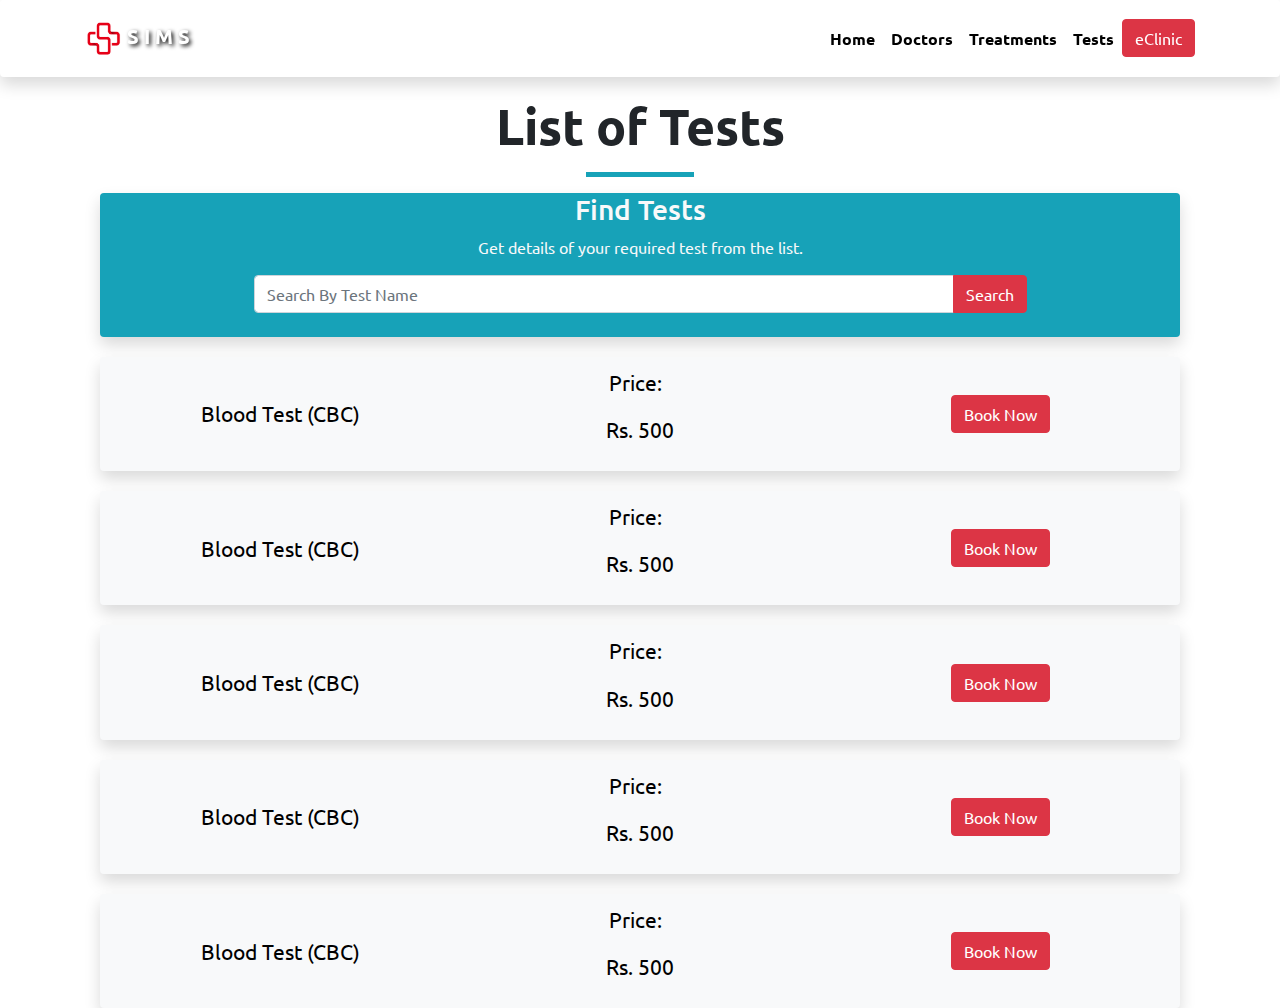
<file: Project Core/tester.html>
<!DOCTYPE html>
<html>
<head>
	<title>Tests</title>
	<link rel="stylesheet" type="text/css" href="css/test.css">

	<!-- Ajax -->
	<script src="https://ajax.googleapis.com/ajax/libs/jquery/3.5.1/jquery.min.js"></script>
	<script src="https://cdnjs.cloudflare.com/ajax/libs/popper.js/1.14.7/umd/popper.min.js"></script>

	<!-- bootstrap -->
	<script src="https://maxcdn.bootstrapcdn.com/bootstrap/4.3.1/js/bootstrap.min.js"></script>
	<link rel="stylesheet" href="https://maxcdn.bootstrapcdn.com/bootstrap/4.3.1/css/bootstrap.min.css">

	<!-- Ubuntu font -->
	<link rel="preconnect" href="https://fonts.gstatic.com">
	<link href="https://fonts.googleapis.com/css2?family=Ubuntu:ital,wght@0,500;1,500&display=swap" rel="stylesheet">
</head>
<body>
   <!-- NavBar -->
  <header>

	    <nav id="topNav" class="navbar  fixed-top navbar-expand-md  navbar-light shadow p-3 mb-5 bg-white rounded">
	      <div class="container">

	        <!-- Logo -->
	        <a class="navbar-brand font-weight-bolder" href="index.html">
	          <img src=img/SIMS.png height="35" class="d-inline-block align-top " alt="SIMS Logo">
	          <span class="font-weight-bolder headerText textDecoration">S I M S</span>
	        </a>

	        <!-- Toggler -->
	        <button class="navbar-toggler" type="button" data-toggle="collapse" data-target="#navbarNav"
	          aria-controls="navbarNav" aria-expanded="false" aria-label="Toggle navigation">
	          <span class="navbar-toggler-icon"></span>
	        </button>
	        <div class="collapse navbar-collapse text-center" id="navbarNav">

	          <!-- Links -->
	          <ul class="navbar-nav ml-auto font-weight-bolder textDecoration">
	            <li class="nav-item">
	              <a class="nav-link" href="index.html">Home</a>
	            </li>
	            <li class="nav-item">
	              <a class="nav-link " href="Doctors.html">Doctors</a>
	            </li>
	            <li class="nav-item">
	              <a class="nav-link" href="treatment.html">Treatments</a>
	            </li>
	            <li class="nav-item">
	              <a class="nav-link" href="tester.html" >Tests</a>
	            </li>
	            <li>
	              <a role="button" href="eClinic.html" class="btn btn-danger">eClinic</a>
	            </li>
	          </ul>
	        </div>
	      </div>
	    </nav>
  </header>

 <!-- test section -->
<div class="container">
	<div class="row mt-5">
		<div class="col-md-12 mt-5">

			<div class="container classdiv">
					<div class="row">
						<div class="col-md-12">
							<h1 class="title">List of Tests</h1>
							<hr class="bg-info">
						</div>
					</div>
			</div>

				<!-- Find test -->	
			<div class="container">
				    <div class="container m-auto">
					    <div class="row">
						    <div class="col-12 text-center bg-info text-light shadow rounded">
						      <p class="h3">Find Tests</p>
						      <p class="find-doctor-1 ">Get details of your required test from the list.</p>

						        <div class="input-group mb-4 d-flex justify-content-center ">
						            <input class="form-control search-input " style="max-width: 700px;"type="text" placeholder="Search By Test Name">
						            <div class="input-group-append">
						              <button type="button" class="btn btn-danger search-btn ">Search</button>
						            </div>
						        </div>
						    </div>
					    </div>
				    </div>
			</div>

			<div class="col-md-12 d-flex flex-column align-items-center justify-content-center text-light" >
						<div class="container outer bg-light  rounded shadow">
						<div class="row">
							<div class="col-md-4 d-flex  align-items-center justify-content-center">Blood Test (CBC)</div> 
							<div class="col-md-4 outer d-flex flex-column align-items-center justify-content-center mt-0">
								<p>Price: &nbsp;  </p>
								<p>Rs.&nbsp;500</p>
							</div>
							<div class="col-md-4 d-flex  align-items-center justify-content-center mt-0">
								<button class="btn btn-danger">Book Now</button>
							</div>
						</div>
						</div>
							<div class="open">
							<p>Blood count, laboratory test that determines the number of red blood cells (erythrocytes) and white blood cells (leund Testskocytes) in a given volume of blood. The readings vary with sex, age, physiological state, and general health, but the blood of a normal individual contains on average 5,000,000 red cells and 7,000 white cells per cubic millimetre. A differential blood count is the percentage of each type of white blood cell per 100 white cells counted;</p>
							</div><div class="container outer bg-light  rounded shadow">
						<div class="row">
							<div class="col-md-4 d-flex  align-items-center justify-content-center">Blood Test (CBC)</div> 
							<div class="col-md-4 outer d-flex flex-column align-items-center justify-content-center mt-0">
								<p>Price: &nbsp;  </p>
								<p>Rs.&nbsp;500</p>
							</div>
							<div class="col-md-4 d-flex  align-items-center justify-content-center mt-0">
								<button class="btn btn-danger">Book Now</button>
							</div>
						</div>
						</div>
							<div class="open">
							<p>Blood count, laboratory test that determines the number of red blood cells (erythrocytes) and white blood cells (leund Testskocytes) in a given volume of blood. The readings vary with sex, age, physiological state, and general health, but the blood of a normal individual contains on average 5,000,000 red cells and 7,000 white cells per cubic millimetre. A differential blood count is the percentage of each type of white blood cell per 100 white cells counted;</p>
							</div><div class="container outer bg-light  rounded shadow">
						<div class="row">
							<div class="col-md-4 d-flex  align-items-center justify-content-center">Blood Test (CBC)</div> 
							<div class="col-md-4 outer d-flex flex-column align-items-center justify-content-center mt-0">
								<p>Price: &nbsp;  </p>
								<p>Rs.&nbsp;500</p>
							</div>
							<div class="col-md-4 d-flex  align-items-center justify-content-center mt-0">
								<button class="btn btn-danger">Book Now</button>
							</div>
						</div>
						</div>
							<div class="open">
							<p>Blood count, laboratory test that determines the number of red blood cells (erythrocytes) and white blood cells (leund Testskocytes) in a given volume of blood. The readings vary with sex, age, physiological state, and general health, but the blood of a normal individual contains on average 5,000,000 red cells and 7,000 white cells per cubic millimetre. A differential blood count is the percentage of each type of white blood cell per 100 white cells counted;</p>
							</div><div class="container outer bg-light  rounded shadow">
						<div class="row">
							<div class="col-md-4 d-flex  align-items-center justify-content-center">Blood Test (CBC)</div> 
							<div class="col-md-4 outer d-flex flex-column align-items-center justify-content-center mt-0">
								<p>Price: &nbsp;  </p>
								<p>Rs.&nbsp;500</p>
							</div>
							<div class="col-md-4 d-flex  align-items-center justify-content-center mt-0">
								<button class="btn btn-danger">Book Now</button>
							</div>
						</div>
						</div>
							<div class="open">
							<p>Blood count, laboratory test that determines the number of red blood cells (erythrocytes) and white blood cells (leund Testskocytes) in a given volume of blood. The readings vary with sex, age, physiological state, and general health, but the blood of a normal individual contains on average 5,000,000 red cells and 7,000 white cells per cubic millimetre. A differential blood count is the percentage of each type of white blood cell per 100 white cells counted;</p>
							</div><div class="container outer bg-light  rounded shadow">
						<div class="row">
							<div class="col-md-4 d-flex  align-items-center justify-content-center">Blood Test (CBC)</div> 
							<div class="col-md-4 outer d-flex flex-column align-items-center justify-content-center mt-0">
								<p>Price: &nbsp;  </p>
								<p>Rs.&nbsp;500</p>
							</div>
							<div class="col-md-4 d-flex  align-items-center justify-content-center mt-0">
								<button class="btn btn-danger">Book Now</button>
							</div>
						</div>
						</div>
							<div class="open">
							<p>Blood count, laboratory test that determines the number of red blood cells (erythrocytes) and white blood cells (leund Testskocytes) in a given volume of blood. The readings vary with sex, age, physiological state, and general health, but the blood of a normal individual contains on average 5,000,000 red cells and 7,000 white cells per cubic millimetre. A differential blood count is the percentage of each type of white blood cell per 100 white cells counted;</p>
							</div>

					
				</div>
		</div>
	</div>
</div>


<!-- JQuery -->
<script type="text/javascript">
		$(document).ready(function() 
		{
			$(".outer").click(function() 
			{
				$(this).next().toggle(1000)
				$(this).siblings(".outer").next().hide(1000);
			});
		});
</script>
</body>
</html>
</file>
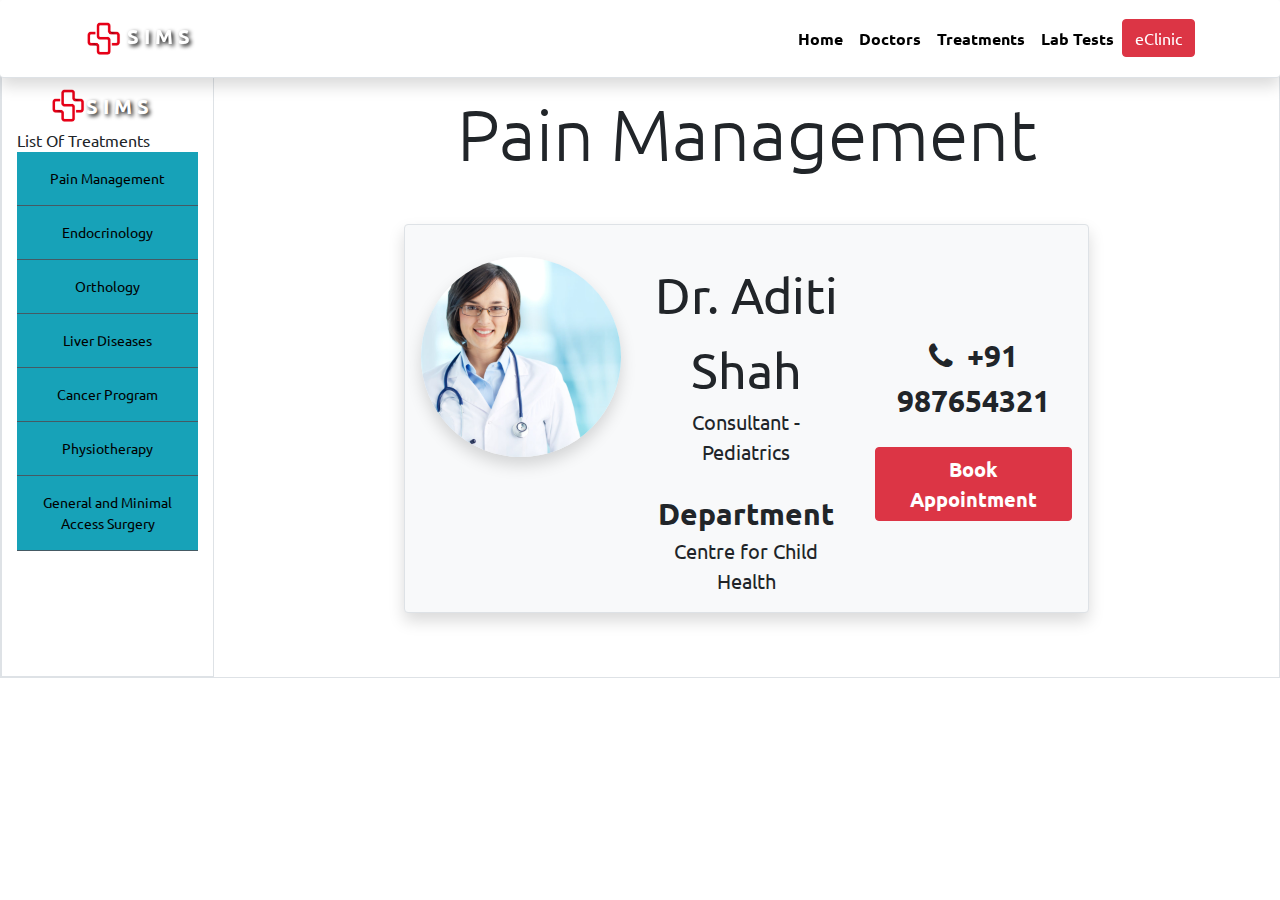
<file: Project Core/treatment.html>
<!DOCTYPE html>
<html>
<head>
  <title>Treatment</title>
  <!-- CSS -->
  <link rel="stylesheet" type="text/css" href="css/treatment.css">
  
  <!-- Bootstrap -->
  <link rel="stylesheet" href="https://maxcdn.bootstrapcdn.com/bootstrap/4.3.1/css/bootstrap.min.css">

  <!-- Ubuntu Fonts -->
  <link rel="stylesheet" href="https://fonts.googleapis.com/css?family=Ubuntu">

  <!-- Custom CSS -->
  <link rel="stylesheet" href="css/doctors.css">

  <!-- Icon Logo -->
  <link class="logo" rel="icon" type="image/png" href="img/SIMS.png">

  <!-- FontAwesome Library -->
  <link rel="stylesheet" href="https://cdnjs.cloudflare.com/ajax/libs/font-awesome/4.7.0/css/font-awesome.min.css">
  <link rel="stylesheet" href="https://cdnjs.cloudflare.com/ajax/libs/font-awesome/4.7.0/css/font-awesome.min.css">

</head>
<body>
  
<!-- NavBar -->
<header>

 <nav id="topNav" class="navbar  fixed-top navbar-expand-md shadow navbar-light border-bottom bottom-dark p-3 mb-5 bg-white rounded">
   <div class="container">

      <!-- Logo -->
     <a class="navbar-brand font-weight-bolder" href="index.html">
       <img src=img/SIMS.png height="35" class="d-inline-block align-top " alt="SIMS Logo">
       <span class="font-weight-bolder headerText textDecoration">S I M S</span>
     </a>

     <!-- Toggler -->
     <button class="navbar-toggler" type="button" data-toggle="collapse" data-target="#navbarNav"
       aria-controls="navbarNav" aria-expanded="false" aria-label="Toggle navigation">
       <span class="navbar-toggler-icon"></span>
     </button>
     <div class="collapse navbar-collapse text-center" id="navbarNav">

       <!-- Links -->
       <ul class="navbar-nav ml-auto font-weight-bold textDecoration">
         <li class="nav-item">
           <a class="nav-link" href="index.html">Home</a>
         </li>
         <li class="nav-item">
           <a class="nav-link " href="Doctors.html">Doctors</a>
         </li>
         <li class="nav-item">
           <a class="nav-link" href="treatment.html">Treatments</a>
         </li>
         <li class="nav-item">
          <a class="nav-link" href="labTest.html">Lab Tests</a>
        </li>
         <li>
           <a role="button" href="eClinic.html" class="btn btn-danger">eClinic</a>
         </li>
       </ul>
     </div>
   </div>
 </nav>

</header>

<!-- Top Divider -->
<hr class="mt-5">

<div class="container-fluid border">
  <div class="row">
    <div class="col-2 border">

  <div id="viewport">
  <!-- Sidebar -->
    <div id="sidebar">

      <!-- Logo -->
      <a class="navbar-brand font-weight-bolder d-flex justify-content-center align-items-center mt-3" href="index.html">
        <img src=img/SIMS.png height="35" class="d-inline-block align-top " alt="SIMS Logo">
        <span class="font-weight-bolder headerText textDecoration">S I M S</span>
      </a>

      <header>
        <a>List Of Treatments</a>
      </header>
      <div class="nav d-flex flex-column text-center bg-info">
          <a href="#">
            Pain Management
          </a>
          <a href="#">
            Endocrinology
          </a>
          <a href="#">
            Orthology
          </a>
          <a href="#">
            Liver Diseases
          </a>
          <a href="#">
            Cancer Program
          </a>
          <a href="#">
            Physiotherapy
          </a>
          <a href="#">
            General and Minimal Access Surgery
          </a>
      </div>

    </div>
  </div>

</div>


<!-- right side -->
<!-- Content -->
  <div class="col-7 container mt-4 mb-4 d-flex flex-column justify-content-center align-items-center">
    <div class="display-3">Pain Management</div>

<!-- Doctor Container-->
<div class="container mt-4 mb-4 ">

  <!-- Doctor-1-->
  <div class="container col-xs-12 bg-light shadow mt-4 mb-3 p-3 doctor-container border rounded">
    <div class="row">

      <div class="col-md-4 col-sm-12 mt-3">
        <img src="img/doctor-1.jpg" class="img rounded-circle float-center dr-img shadow" alt="Responsive image">
      </div>

      <div class="col-md-4 col-sm-12 mt-3 ">
        <span class="dr-name">Dr. Aditi Shah</span>
        <br>
        <span class="dr-desc">Consultant - Pediatrics</span>
        <br>
        <br>
        <span class="dr-dep">Department</span>
        <br>
        <span class="dr-dep-desc">Centre for Child Health</span>
      </div>

      <div class="col-md-4 col-sm-12 mt-3 book-appo-div d-flex flex-column align-items-center justify-content-center">
        <div class="book-appo"><i class="fa fa-phone"></i>&nbsp +91 987654321</div><br>
        <div><button class="btn btn-danger book-appo-btn">Book Appointment</button></div>
      </div>

    </div>
  </div>
</div>

</div>
</div>
</div>

</body>
</html>
</file>
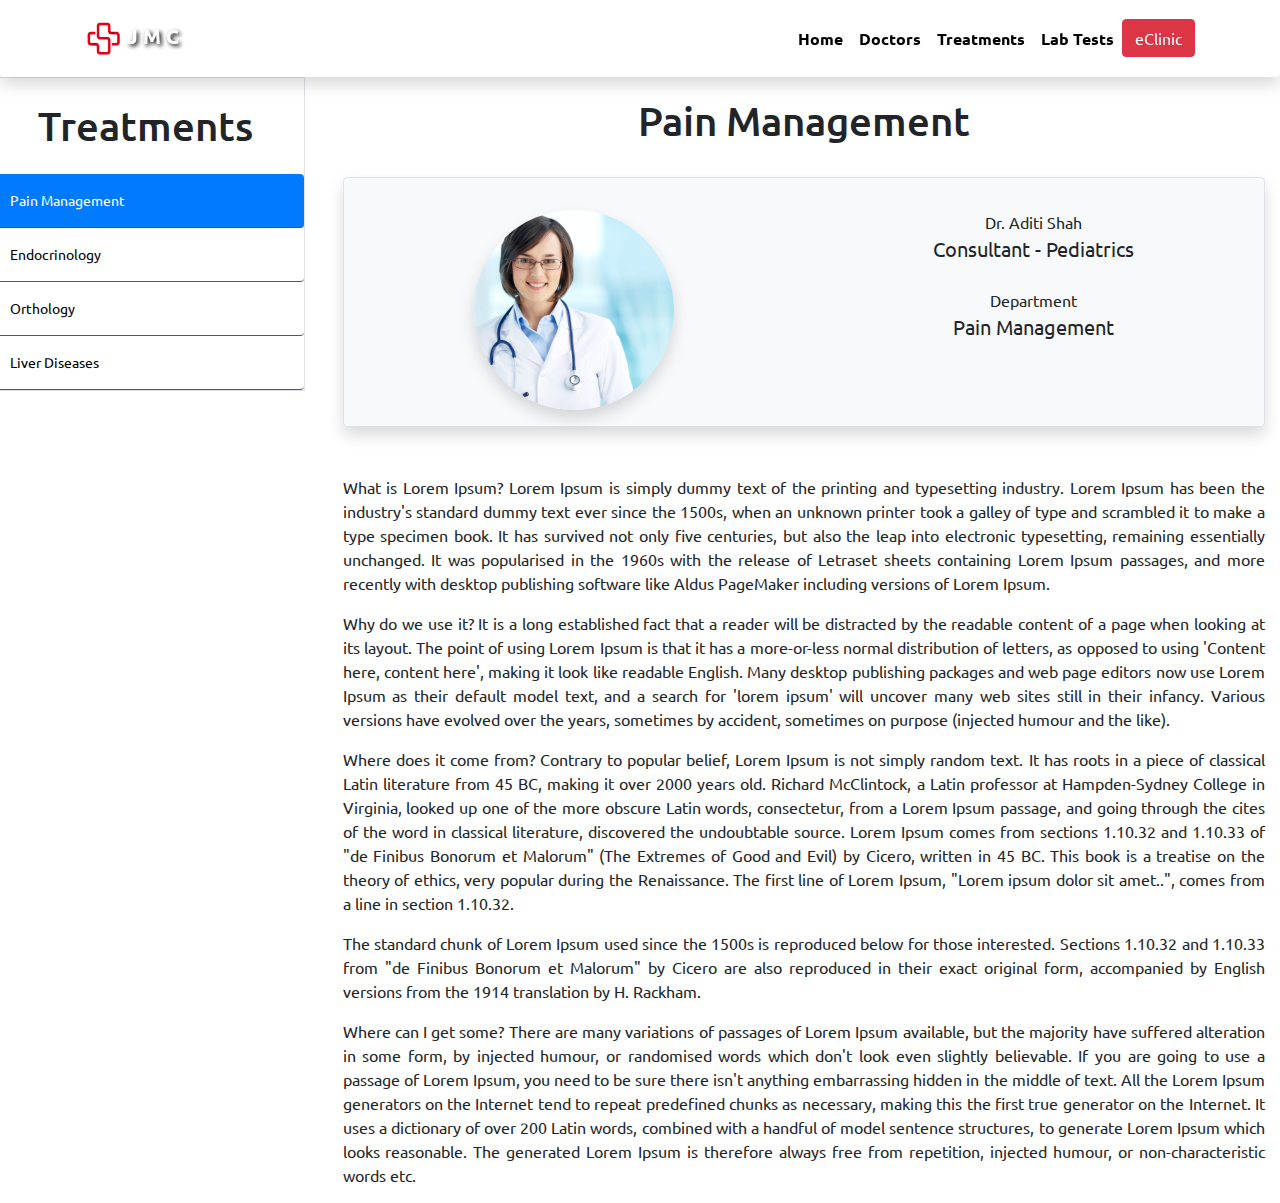
<file: Project Core/Treatment.html>
<!DOCTYPE html>
<html lang="en">

<head>
    <!-- Meta -->
    <meta charset="UTF-8">
    <meta name="viewport" content="width=device-width, initial-scale=1.0">
    <title>SIMS - Treatment</title>

    <!-- Bootstrap CSS -->
    <link rel="stylesheet" href="https://maxcdn.bootstrapcdn.com/bootstrap/4.5.2/css/bootstrap.min.css">

    <!-- Ubuntu Fonts -->
    <link rel="stylesheet" href="https://fonts.googleapis.com/css?family=Ubuntu">

    <!-- Custom CSS -->
    <link rel="stylesheet" href="css/eClinic.css">
    <link rel="stylesheet" href="css/eClinic.css">

    <!-- Icon Logo -->
    <link class="logo" rel="icon" type="image/png" href="img/SIMS.png">

    <!-- FontAwesome Library -->
    <link rel="stylesheet" href="https://cdnjs.cloudflare.com/ajax/libs/font-awesome/4.7.0/css/font-awesome.min.css">

    <link rel="stylesheet" type="text/css" href="css/treatment.css">

</head>

<body>

    <!-- NavBar -->
	    <header>
	        <nav id="topNav" class="navbar  fixed-top navbar-expand-md shadow navbar-light p-3 mb-5 bg-white rounded">
	            <div class="container">

	                <!-- Logo -->
	                <a class="navbar-brand font-weight-bolder" href="index.html">
	                    <img src=img/SIMS.png height="35" class="d-inline-block align-top " alt="JMC Logo">
	                    <span class="font-weight-bolder headerText textDecoration">J M C</span>
	                </a>

	                <!-- Toggler -->
	                <button class="navbar-toggler" type="button" data-toggle="collapse" data-target="#navbarNav"
	                    aria-controls="navbarNav" aria-expanded="false" aria-label="Toggle navigation">
	                    <span class="navbar-toggler-icon"></span>
	                </button>
	                <div class="collapse navbar-collapse text-center" id="navbarNav">

	                    <!-- Links -->
	                    <ul class="navbar-nav ml-auto font-weight-bold textDecoration">
	                      <li class="nav-item">
	                        <a class="nav-link" href="index.html">Home</a>
	                      </li>
	                      <li class="nav-item">
	                        <a class="nav-link " href="Doctors.html">Doctors</a>
	                      </li>
	                      <li class="nav-item">
	                        <a class="nav-link" href="treatment.html">Treatments</a>
	                      </li>
	                      <li class="nav-item">
	                        <a class="nav-link" href="labTest.html">Lab Tests</a>
	                      </li>
	                      <li>
	                        <a role="button" href="eClinic.html" class="btn btn-danger">eClinic</a>
	                      </li>
	                    </ul>
	                </div>
	            </div>
	        </nav>
	    </header>
    <!-- end of navbar -->

		<hr class="mt-5">


<div class="container-12 mt-4">
    <div class="row">

      <!-- Top treatment bar -->
      <nav class="container-fluid navbar navbar-expand-lg navbar-light bg-light small-side-bar">
          <!-- toggle button -->
          <div class="d-flex justify-content-center align-items-center">
            <button class="navbar-toggler mb-2 ml-2 mr-2" type="button" data-toggle="collapse" data-target="#navbarSupportedContent" aria-controls="navbarSupportedContent" aria-expanded="false" aria-label="Toggle navigation">
              <span><i class="fa fa-caret-down" aria-hidden="true"></i></span>
            </button>
            <p class="navbar-brand nav-treat" href="#">Treatments</p>
          </div>
          <!-- links -->
          <div class="collapse navbar-collapse" id="navbarSupportedContent">
            <ul class="navbar-nav mr-auto text-center treatment-name">
              <li class="nav-link active">
                <a class="nav-link" id="v-pills-home-tab" data-toggle="pill" href="#v-pills-home" role="tab" aria-controls="v-pills-home" aria-selected="true">Pain Management <span class="sr-only">(current)</span></a>
              </li>
              <li class="nav-link active">
                <a class="nav-link" id="v-pills-profile-tab" data-toggle="pill" href="#v-pills-profile" role="tab" aria-controls="v-pills-profile" aria-selected="false">Endocrinology</a>
              </li>
              <li class="nav-link active">
                <a class="nav-link" id="v-pills-messages-tab" data-toggle="pill" href="#v-pills-messages" role="tab" aria-controls="v-pills-messages" aria-selected="false">
                Orthology
                </a>
              </li>
              <li class="nav-link active">
                <a class="nav-link" id="v-pills-settings-tab" data-toggle="pill" href="#v-pills-settings" role="tab" aria-controls="v-pills-settings" aria-selected="false">Liver Diseases</a>
              </li>
            </ul>
          </div>
        </nav>

        <!-- left bar -->
          <div class="col-3 border mt-1 p-0 side-bar bg-white">
            <header class="text-center mt-4">
              <h1>Treatments</h1>
            </header>
            <div class="nav flex-column nav-pills mt-4" id="v-pills-tab" role="tablist" aria-orientation="vertical">
              <a class="nav-link active" id="v-pills-home-tab" data-toggle="pill" href="#v-pills-home" role="tab" aria-controls="v-pills-home" aria-selected="true">Pain Management</a>
              <a class="nav-link" id="v-pills-profile-tab" data-toggle="pill" href="#v-pills-profile" role="tab" aria-controls="v-pills-profile" aria-selected="false">Endocrinology</a>
              <a class="nav-link" id="v-pills-messages-tab" data-toggle="pill" href="#v-pills-messages" role="tab" aria-controls="v-pills-messages" aria-selected="false">Orthology</a>
              <a class="nav-link" id="v-pills-settings-tab" data-toggle="pill" href="#v-pills-settings" role="tab" aria-controls="v-pills-settings" aria-selected="false">Liver Diseases</a>
            </div>
          </div>
        <!-- end of left bar -->

        <!-- right bar -->
          <div class="col-9 right-data">
            <div class="tab-content" id="v-pills-tabContent">
            <div class="tab-pane fade show active" id="v-pills-home" role="tabpanel" aria-labelledby="v-pills-home-tab">
              <div class="mt-4 ml-auto">

                <!-- treatment name -->
                <div class="container text-center">
                  <div class="row">
                    <div class="col-md-12">
                      <h1>Pain Management</h1>
                    </div>
                  </div>
                </div>
                <!-- doctor -->
                <div class="container mt-4" >
                    <div class="container col-xs-12 bg-light shadow border rounded p-3 doctor-container">
                      <div class="row">
                        <!-- doctor img -->
                        <div class="col-md-6 col-sm-12 mt-3">
                          <img src="img/doctor-1.jpg" class="img rounded-circle float-center dr-img shadow" alt="Responsive image">
                        </div>
                        <!-- doctr info -->
                        <div class="col-md-6 col-sm-12 mt-3 ">
                          <span class="dr-name">Dr. Aditi Shah</span>
                          <br>
                          <span class="dr-desc">Consultant - Pediatrics</span>
                          <br>
                          <br>
                          <span class="dr-dep">Department</span>
                          <br>
                          <span class="dr-dep-desc">Pain Management</span>
                        </div>
                      </div>
                    </div>
                </div>
                
                <!-- treatment info -->
                <div class="container mt-5 text-justify treatment-info">
                    <p>What is Lorem Ipsum?
                    Lorem Ipsum is simply dummy text of the printing and typesetting industry. Lorem Ipsum has been the industry's standard dummy text ever since the 1500s, when an unknown printer took a galley of type and scrambled it to make a type specimen book. It has survived not only five centuries, but also the leap into electronic typesetting, remaining essentially unchanged. It was popularised in the 1960s with the release of Letraset sheets containing Lorem Ipsum passages, and more recently with desktop publishing software like Aldus PageMaker including versions of Lorem Ipsum.</p>
    
                    <p>
                    Why do we use it?
                    It is a long established fact that a reader will be distracted by the readable content of a page when looking at its layout. The point of using Lorem Ipsum is that it has a more-or-less normal distribution of letters, as opposed to using 'Content here, content here', making it look like readable English. Many desktop publishing packages and web page editors now use Lorem Ipsum as their default model text, and a search for 'lorem ipsum' will uncover many web sites still in their infancy. Various versions have evolved over the years, sometimes by accident, sometimes on purpose (injected humour and the like).</p>
    
    
                    <p>
                    Where does it come from?
                    Contrary to popular belief, Lorem Ipsum is not simply random text. It has roots in a piece of classical Latin literature from 45 BC, making it over 2000 years old. Richard McClintock, a Latin professor at Hampden-Sydney College in Virginia, looked up one of the more obscure Latin words, consectetur, from a Lorem Ipsum passage, and going through the cites of the word in classical literature, discovered the undoubtable source. Lorem Ipsum comes from sections 1.10.32 and 1.10.33 of "de Finibus Bonorum et Malorum" (The Extremes of Good and Evil) by Cicero, written in 45 BC. This book is a treatise on the theory of ethics, very popular during the Renaissance. The first line of Lorem Ipsum, "Lorem ipsum dolor sit amet..", comes from a line in section 1.10.32.</p>
    
                    <p>
                    The standard chunk of Lorem Ipsum used since the 1500s is reproduced below for those interested. Sections 1.10.32 and 1.10.33 from "de Finibus Bonorum et Malorum" by Cicero are also reproduced in their exact original form, accompanied by English versions from the 1914 translation by H. Rackham.</p>
    
                    <p>
                    Where can I get some?
                    There are many variations of passages of Lorem Ipsum available, but the majority have suffered alteration in some form, by injected humour, or randomised words which don't look even slightly believable. If you are going to use a passage of Lorem Ipsum, you need to be sure there isn't anything embarrassing hidden in the middle of text. All the Lorem Ipsum generators on the Internet tend to repeat predefined chunks as necessary, making this the first true generator on the Internet. It uses a dictionary of over 200 Latin words, combined with a handful of model sentence structures, to generate Lorem Ipsum which looks reasonable. The generated Lorem Ipsum is therefore always free from repetition, injected humour, or non-characteristic words etc.</p>
                </div>
            </div>
            </div>


            <div class="tab-pane fade" id="v-pills-profile" role="tabpanel" aria-labelledby="v-pills-profile-tab">
              <div class="mt-4 ml-auto">
                <div class="container text-center">
                  <div class="row">
                    <div class="col-md-12">
                      <h1>Endocrinology</h1>
                    </div>
                  </div>
                </div>
    
                <div class="container mt-4" >
                  <div class="container col-xs-12 bg-light shadow p-3 doctor-container border rounded">
                    <div class="row">

                      <div class="col-md-6 col-sm-12 mt-3">
                        <img src="img/doctor-2.jpg" class="img rounded-circle float-center dr-img shadow" alt="Responsive image">
                      </div>
              
                      <div class="col-md-6 col-sm-12 mt-3 ">
                        <span class="h2">Dr. Amit Joshi</span>
                        <br>
                        <span class="dr-desc">Senior Consultant Surgical Oncologist</span>
                        <br>
                        <br>
                        <span class="h2">Department</span>
                        <br>
                        <span class="dr-dep-desc">Cancer Centre</span>
                      </div>
                    </div>
                  </div>
              </div>            
    
                <div class="container mt-5 text-justify">
                    <p>What is Lorem Ipsum?
                    Lorem Ipsum is simply dummy text of the printing and typesetting industry. Lorem Ipsum has been the industry's standard dummy text ever since the 1500s, when an unknown printer took a galley of type and scrambled it to make a type specimen book. It has survived not only five centuries, but also the leap into electronic typesetting, remaining essentially unchanged. It was popularised in the 1960s with the release of Letraset sheets containing Lorem Ipsum passages, and more recently with desktop publishing software like Aldus PageMaker including versions of Lorem Ipsum.</p>
    
                    <p>
                    Why do we use it?
                    It is a long established fact that a reader will be distracted by the readable content of a page when looking at its layout. The point of using Lorem Ipsum is that it has a more-or-less normal distribution of letters, as opposed to using 'Content here, content here', making it look like readable English. Many desktop publishing packages and web page editors now use Lorem Ipsum as their default model text, and a search for 'lorem ipsum' will uncover many web sites still in their infancy. Various versions have evolved over the years, sometimes by accident, sometimes on purpose (injected humour and the like).</p>
    
    
                    <p>
                    Where does it come from?
                    Contrary to popular belief, Lorem Ipsum is not simply random text. It has roots in a piece of classical Latin literature from 45 BC, making it over 2000 years old. Richard McClintock, a Latin professor at Hampden-Sydney College in Virginia, looked up one of the more obscure Latin words, consectetur, from a Lorem Ipsum passage, and going through the cites of the word in classical literature, discovered the undoubtable source. Lorem Ipsum comes from sections 1.10.32 and 1.10.33 of "de Finibus Bonorum et Malorum" (The Extremes of Good and Evil) by Cicero, written in 45 BC. This book is a treatise on the theory of ethics, very popular during the Renaissance. The first line of Lorem Ipsum, "Lorem ipsum dolor sit amet..", comes from a line in section 1.10.32.</p>
    
                    <p>
                    The standard chunk of Lorem Ipsum used since the 1500s is reproduced below for those interested. Sections 1.10.32 and 1.10.33 from "de Finibus Bonorum et Malorum" by Cicero are also reproduced in their exact original form, accompanied by English versions from the 1914 translation by H. Rackham.</p>
    
                    <p>
                    Where can I get some?
                    There are many variations of passages of Lorem Ipsum available, but the majority have suffered alteration in some form, by injected humour, or randomised words which don't look even slightly believable. If you are going to use a passage of Lorem Ipsum, you need to be sure there isn't anything embarrassing hidden in the middle of text. All the Lorem Ipsum generators on the Internet tend to repeat predefined chunks as necessary, making this the first true generator on the Internet. It uses a dictionary of over 200 Latin words, combined with a handful of model sentence structures, to generate Lorem Ipsum which looks reasonable. The generated Lorem Ipsum is therefore always free from repetition, injected humour, or non-characteristic words etc.</p>
                </div>
              </div>
              </div>


              <div class="tab-pane fade" id="v-pills-messages" role="tabpanel" aria-labelledby="v-pills-messages-tab">
              <div class="mt-4 ml-auto">
                <div class="container text-center">
                  <div class="row">
                    <div class="col-md-12">
                      <h1>Orthology</h1>
                    </div>
                  </div>
                </div>
    
                <div class="container mt-4" >
                    <div class="container col-xs-12 bg-light shadow p-3 border rounded doctor-container">
                      <div class="row">
                        <div class="col-md-6 col-sm-12 mt-3">
                          <img src="img/doctor-3.jpg" class="img rounded-circle float-center dr-img shadow" alt="Responsive image">
                        </div>
    
                        <div class="col-md-6 col-sm-12 mt-3 ">
                          <span class="h2">Dr. Amit Joshi</span>
                          <br>
                          <span class="dr-desc">Senior Consultant Surgical Oncologist</span>
                          <br>
                          <br>
                          <span class="h2">Department</span>
                          <br>
                          <span class="dr-dep-desc">Cancer Centre</span>
                        </div>
                      </div>
                    </div>
                </div>
    
                <div class="container mt-5 text-justify">
                    <p>What is Lorem Ipsum?
                    Lorem Ipsum is simply dummy text of the printing and typesetting industry. Lorem Ipsum has been the industry's standard dummy text ever since the 1500s, when an unknown printer took a galley of type and scrambled it to make a type specimen book. It has survived not only five centuries, but also the leap into electronic typesetting, remaining essentially unchanged. It was popularised in the 1960s with the release of Letraset sheets containing Lorem Ipsum passages, and more recently with desktop publishing software like Aldus PageMaker including versions of Lorem Ipsum.</p>
    
                    <p>
                    Why do we use it?
                    It is a long established fact that a reader will be distracted by the readable content of a page when looking at its layout. The point of using Lorem Ipsum is that it has a more-or-less normal distribution of letters, as opposed to using 'Content here, content here', making it look like readable English. Many desktop publishing packages and web page editors now use Lorem Ipsum as their default model text, and a search for 'lorem ipsum' will uncover many web sites still in their infancy. Various versions have evolved over the years, sometimes by accident, sometimes on purpose (injected humour and the like).</p>
    
    
                    <p>
                    Where does it come from?
                    Contrary to popular belief, Lorem Ipsum is not simply random text. It has roots in a piece of classical Latin literature from 45 BC, making it over 2000 years old. Richard McClintock, a Latin professor at Hampden-Sydney College in Virginia, looked up one of the more obscure Latin words, consectetur, from a Lorem Ipsum passage, and going through the cites of the word in classical literature, discovered the undoubtable source. Lorem Ipsum comes from sections 1.10.32 and 1.10.33 of "de Finibus Bonorum et Malorum" (The Extremes of Good and Evil) by Cicero, written in 45 BC. This book is a treatise on the theory of ethics, very popular during the Renaissance. The first line of Lorem Ipsum, "Lorem ipsum dolor sit amet..", comes from a line in section 1.10.32.</p>
    
                    <p>
                    The standard chunk of Lorem Ipsum used since the 1500s is reproduced below for those interested. Sections 1.10.32 and 1.10.33 from "de Finibus Bonorum et Malorum" by Cicero are also reproduced in their exact original form, accompanied by English versions from the 1914 translation by H. Rackham.</p>
    
                    <p>
                    Where can I get some?
                    There are many variations of passages of Lorem Ipsum available, but the majority have suffered alteration in some form, by injected humour, or randomised words which don't look even slightly believable. If you are going to use a passage of Lorem Ipsum, you need to be sure there isn't anything embarrassing hidden in the middle of text. All the Lorem Ipsum generators on the Internet tend to repeat predefined chunks as necessary, making this the first true generator on the Internet. It uses a dictionary of over 200 Latin words, combined with a handful of model sentence structures, to generate Lorem Ipsum which looks reasonable. The generated Lorem Ipsum is therefore always free from repetition, injected humour, or non-characteristic words etc.</p>
                </div>
              </div>
              </div>


              <div class="tab-pane fade" id="v-pills-settings" role="tabpanel" aria-labelledby="v-pills-settings-tab">
              <div class="mt-4 ml-auto">
                <div class="container text-center">
                  <div class="row">
                    <div class="col-md-12">
                      <h1>Liver Diseases</h1>
                    </div>
                  </div>
                </div>
    
                <div class="container mt-4" >
                    <div class="container col-xs-12 bg-light shadow p-3 border rounded doctor-container">
                      <div class="row">
                        <div class="col-md-6 col-sm-12 mt-3">
                          <img src="img/doctor-4.jpg" class="img rounded-circle float-center dr-img shadow" alt="Responsive image">
                        </div>
    
                        <div class="col-md-6 col-sm-12 mt-3 ">
                          <span class="h2">Dr. Anjali Patki</span>
                          <br>
                          <span class="dr-desc">Consultant - Anaesthesiology</span>
                          <br>
                          <br>
                          <span class="h2">Department</span>
                          <br>
                          <span class="dr-dep-desc">Anaesthesiology & Pain Management</span>
                        </div>
                      </div>
                    </div>
                </div>
    
                <div class="container mt-5 text-justify">
                    <p>What is Lorem Ipsum?
                    Lorem Ipsum is simply dummy text of the printing and typesetting industry. Lorem Ipsum has been the industry's standard dummy text ever since the 1500s, when an unknown printer took a galley of type and scrambled it to make a type specimen book. It has survived not only five centuries, but also the leap into electronic typesetting, remaining essentially unchanged. It was popularised in the 1960s with the release of Letraset sheets containing Lorem Ipsum passages, and more recently with desktop publishing software like Aldus PageMaker including versions of Lorem Ipsum.</p>
    
                    <p>
                    Why do we use it?
                    It is a long established fact that a reader will be distracted by the readable content of a page when looking at its layout. The point of using Lorem Ipsum is that it has a more-or-less normal distribution of letters, as opposed to using 'Content here, content here', making it look like readable English. Many desktop publishing packages and web page editors now use Lorem Ipsum as their default model text, and a search for 'lorem ipsum' will uncover many web sites still in their infancy. Various versions have evolved over the years, sometimes by accident, sometimes on purpose (injected humour and the like).</p>
    
    
                    <p>
                    Where does it come from?
                    Contrary to popular belief, Lorem Ipsum is not simply random text. It has roots in a piece of classical Latin literature from 45 BC, making it over 2000 years old. Richard McClintock, a Latin professor at Hampden-Sydney College in Virginia, looked up one of the more obscure Latin words, consectetur, from a Lorem Ipsum passage, and going through the cites of the word in classical literature, discovered the undoubtable source. Lorem Ipsum comes from sections 1.10.32 and 1.10.33 of "de Finibus Bonorum et Malorum" (The Extremes of Good and Evil) by Cicero, written in 45 BC. This book is a treatise on the theory of ethics, very popular during the Renaissance. The first line of Lorem Ipsum, "Lorem ipsum dolor sit amet..", comes from a line in section 1.10.32.</p>
    
                    <p>
                    The standard chunk of Lorem Ipsum used since the 1500s is reproduced below for those interested. Sections 1.10.32 and 1.10.33 from "de Finibus Bonorum et Malorum" by Cicero are also reproduced in their exact original form, accompanied by English versions from the 1914 translation by H. Rackham.</p>
    
                    <p>
                    Where can I get some?
                    There are many variations of passages of Lorem Ipsum available, but the majority have suffered alteration in some form, by injected humour, or randomised words which don't look even slightly believable. If you are going to use a passage of Lorem Ipsum, you need to be sure there isn't anything embarrassing hidden in the middle of text. All the Lorem Ipsum generators on the Internet tend to repeat predefined chunks as necessary, making this the first true generator on the Internet. It uses a dictionary of over 200 Latin words, combined with a handful of model sentence structures, to generate Lorem Ipsum which looks reasonable. The generated Lorem Ipsum is therefore always free from repetition, injected humour, or non-characteristic words etc.</p>
                </div>
              </div>
              </div>
            </div>
          </div>
        <!-- end of right bar -->

    </div>  
</div>      


    <!-- jQuery library -->
    <script src="https://ajax.googleapis.com/ajax/libs/jquery/3.5.1/jquery.min.js"></script>

    <!-- Popper JS -->
    <script src="https://cdnjs.cloudflare.com/ajax/libs/popper.js/1.16.0/umd/popper.min.js"></script>

    <!-- Latest compiled JavaScript -->
    <script src="https://maxcdn.bootstrapcdn.com/bootstrap/4.5.2/js/bootstrap.min.js"></script>

    <!-- Custom JS -->
    <script src="js/script.js"></script>

</body>

</html>
</file>
<file: Project Core/css/style.css>
/* Primary color #006038 */
/* Secondary color #ED3237 */

html {
    scroll-behavior: smooth;
  }

.pcolor {
    background-color: #006038;
}

.scolor {
    background-color: #ED3237;
}

.lLogo {
   
}
  
.navbar-nav .nav-link {
    color: rgba(0, 0, 0, 1) !important;
}

.navbar-nav .nav-link:hover {
    color: #E60017!important;
    transition: 1s;
}


body {
    font-family: "Ubuntu" !important;
}

h3.sliderText {
    color: white;
    text-shadow: 2px 2px 4px #000000;
}
P.sliderText {
    color: white;
    text-shadow: 2px 2px 4px #000000;
}

p.helpline {
    text-align: right;
}
span.headerText {
    color: white;
    text-shadow: 2px 2px 4px #000000;
}

/* Footer */

.footer-top {
    margin-top: 5px;
    background-color: white;
    padding: 80px;
}

.segment-one h2 {
    font-family: "Ubuntu";
    text-transform: uppercase;
}

.segment-one h2:before {
    content: '|';
    color: #ED3237;
    padding-right: 10px;
}

.segment-two h2 {
    font-family: "Ubuntu";
    text-transform: uppercase;


}

.segment-two h2:before {
    content: '|';
    color: #ED3237;
    padding-right: 10px;
}

.segment-two ul {
    list-style-type: circle;
}

.segment-two ul li {
    line-height: 40px;
}

.segment-two ul li a {
    color: #0069d9;
    text-decoration: none;
}

.segment-two ul li a:hover {
    color: #ED3237 !important;

}

.segment-three h2 {
    font-family: "Ubuntu";
    text-transform: uppercase;

}

.segment-three h2:before {
    content: '|';
    color: #ED3237;
    padding-right: 10px;
}

.segment-three a {
    background:#ED3237;
    width: 40px;
    height: 40px;
    display: inline-block;
    border-radius: 50%;
}

.segment-three a i {
    font-size: 20px;
    color: white;
    padding: 10px 12px;
}

.segment-four h2 {
    font-family: "Ubuntu";
    text-transform: uppercase;

}

.segment-four h2:before {
    content: '|';
    color: #ED3237;
    padding-right: 10px;
}

.segment-four form input[type="email"] {
    outline: none;
    border: 1px solid black;
    border-radius: 50px;
    width: 150px;
    height: 40px;
    border-color: grey;
}

.segment-four form input[type="email"]:focus {
    outline: none;
    border: 1px solid rgba(81, 203, 238, 1);
    border-radius: 50px;
    width: 150px;
    height: 40px;
    box-shadow: 0 0 5px rgba(81, 203, 238, 1);
}

.segment-four form input[type="submit"] {
    outline: none;
    background: #ED3237;
    border: none;
    border-radius: 50px;
    color: white;
    height: 40px;
}

.segment-four form input[type="submit"]:focus {
    outline: none;
    background: red;
    border: none;
    border-radius: 50px;
    color: white;
    height: 40px;
    box-shadow: 0 0 5px rgba(81, 203, 238, 1);

}

.footerText {
    color: white;
    text-shadow: 2px 2px 4px #000000;
}

footer {
    margin-bottom: auto;
}

/* Map */

.map-container{
    overflow:hidden;
    padding-bottom:56.25%;
    position:relative;
    }
    .map-container iframe{
    left:0;
    top:0;
    height:100%;
    width:100%;
    position:absolute;
    }

    .mapText {
        color: white;
        text-shadow: 2px 2px 4px #000000;
        
    }

    /* Text Cursor and User select */
    .textDecoration {
        cursor: default;
        user-select: none;
    }


    

/* Media Queries */
@media screen and (max-width: 768px) {
    p.helpline{
        text-align: center;
        font-size: small;
    }

    .footerText {
        color: #000000;
        text-align: left;
        font-size: medium;
        text-shadow: none;
    }

    .segment-four {
        margin-top: 25px;
    }
    .footer-top {
        margin-top: 0px;
        padding: 0;
    }

    footer {
        margin-bottom: 20px;
    }
    
}
</file>
<file: Project Core/css/doctors.css>
.our-doctors{
 cursor: default;
 user-select: none;
}

.find-doctor{
    font-size: 40px;
    cursor: default;
}
.find-doctor-1{
    font-size: 20px;
    cursor: default;
}
.dr-img{
    height: 200px;
    width: 200px;
}
.doctor-container{
    text-align: center
}
.dr-name{
    font-size: 50px;
}
.dr-desc{
font-size: 20px;
}
.dr-dep{
    font-weight: bold;
    font-size: 30px;
}
.dr-dep-desc{
    font-size: 20px;
}
.book-appo{
    font-size: 30px;
    font-weight: bold;
}
.book-appo-btn{
    font-size: 20px;
    font-weight: bold;
}
.search-input{
    font-weight: bold; 
}
.search-btn{
    font-weight: bold;  
}




/* Media Queries */
@media screen and (max-width: 768px) {
    .our-doctors{
        color: #000000;
        font-size:50px;
        text-shadow: none;
    }
    .find-doctor{
        font-size: 30px;
    }
    .find-doctor-1{
        font-size: 15px;
    }
    .dr-img{
        height: 150px;
        width: 150px;
    }
    .dr-name{
        font-size: 30px;
    }
    .dr-desc{
    font-size: 15px;
    }
    .dr-dep{
        font-size: 25px;
    }
    .dr-dep-desc{
        font-size: 16px;
    }
    .book-appo{
        font-size: 20px;
        font-weight: bold;
    }
    .book-appo-btn{
        font-size: 12.5px;
        font-weight: bold;
    }


}
/* Media Queries */
@media screen and (max-width: 992px) {
    .our-doctors{
        color: #000000;
        font-size:50px;
        text-shadow: none;
    }
    .find-doctor{
        font-size: 25px;
    }
    .find-doctor-1{
        font-size: 15px;
    }
    .dr-img{
        height: 200px;
        width: 200px;
    }
    .dr-name{
        font-size: 30px;
    }
    .dr-desc{
    font-size: 15px;
    }
    .dr-dep{
        font-size: 22.5px;
    }
    .dr-dep-desc{
        font-size: 15px;
    }
    .book-appo{
        font-size: 20px;
        font-weight: bold;
    }
    .book-appo-btn{
        font-size: 15px;
        font-weight: bold;
    }

}




/* HomePage */
/* Theme color #E60017 */

html {
    scroll-behavior: smooth;
  }
.navbar-nav .nav-link {
    color: rgba(0, 0, 0, 1) !important;
}

.navbar-nav .nav-link:hover {
    color: #E60017!important;
    transition: 1s;
}

/* Text Cursor and User select */
.textDecoration {
    cursor: default;
    user-select: none;
}


body {
    font-family: "Ubuntu" !important;
}

h3.sliderText {
    color: white;
    text-shadow: 2px 2px 4px #000000;
}
P.sliderText {
    color: white;
    text-shadow: 2px 2px 4px #000000;
}

p.helpline {
    text-align: right;
}
span.headerText {
    color: white;
    text-shadow: 2px 2px 4px #000000;
}

/* Footer */

.footer-top {
    margin-top: 5px;
    background-color: white;
    padding: 80px;
}

.segment-one h2 {
    font-family: "Ubuntu";
    text-transform: uppercase;
}

.segment-one h2:before {
    content: '|';
    color: #E60017;
    padding-right: 10px;
}

.segment-two h2 {
    font-family: "Ubuntu";
    text-transform: uppercase;


}

.segment-two h2:before {
    content: '|';
    color: #E60017;
    padding-right: 10px;
}

.segment-two ul {
    list-style-type: circle;
}

.segment-two ul li {
    line-height: 40px;
}

.segment-two ul li a {
    color: #0069d9;
    text-decoration: none;
}

.segment-two ul li a:hover {
    color: #E60017 !important;

}

.segment-three h2 {
    font-family: "Ubuntu";
    text-transform: uppercase;

}

.segment-three h2:before {
    content: '|';
    color: #E60017;
    padding-right: 10px;
}

.segment-three a {
    background: #0069d9;
    width: 40px;
    height: 40px;
    display: inline-block;
    border-radius: 50%;
}

.segment-three a i {
    font-size: 20px;
    color: white;
    padding: 10px 12px;
}

.segment-four h2 {
    font-family: "Ubuntu";
    text-transform: uppercase;

}

.segment-four h2:before {
    content: '|';
    color: #E60017;
    padding-right: 10px;
}

.segment-four form input[type="email"] {
    outline: none;
    border: 1px solid black;
    border-radius: 50px;
    width: 150px;
    height: 40px;
    border-color: grey;
}

.segment-four form input[type="email"]:focus {
    outline: none;
    border: 1px solid rgba(81, 203, 238, 1);
    border-radius: 50px;
    width: 150px;
    height: 40px;
    box-shadow: 0 0 5px rgba(81, 203, 238, 1);
}

.segment-four form input[type="submit"] {
    outline: none;
    background: #0069d9;
    border: none;
    border-radius: 50px;
    color: white;
    height: 40px;
}

.segment-four form input[type="submit"]:focus {
    outline: none;
    background: #0069d9;
    border: none;
    border-radius: 50px;
    color: white;
    height: 40px;
    box-shadow: 0 0 5px rgba(81, 203, 238, 1);

}

.footerText {
    color: white;
    text-shadow: 2px 2px 4px #000000;
}

footer {
    margin-bottom: auto;
}

/* Map */

.map-container{
    overflow:hidden;
    padding-bottom:56.25%;
    position:relative;
    }
    .map-container iframe{
    left:0;
    top:0;
    height:100%;
    width:100%;
    position:absolute;
    }

    .mapText {
        color: white;
        text-shadow: 2px 2px 4px #000000;
        
    }


    

/* Media Queries */
@media screen and (max-width: 768px) {
    p.helpline{
        text-align: center;
        font-size: small;
    }

    .footerText {
        color: #000000;
        text-align: left;
        font-size: medium;
        text-shadow: none;
    }

    .segment-four {
        margin-top: 25px;
    }
    .footer-top {
        margin-top: 0px;
        padding: 0;
    }

    footer {
        margin-bottom: 20px;
    }
    /* Harsh Footer */
    .segment-one h2{
        margin-top: 10px;
        font-size: 20px;
        width: 100%;
        text-align: center;
    }
    .segment-one h5{
        font-size: 17px;
        font-weight: bold;
        width: 100%;
        text-align: center;
    }
    .segment-one .sims-adddress{
        font-size: 15px;
    }
    .segment-one .sims-number{
        margin-top: -10px;
        font-size: 15px;
    }
    .segment-one .sims-time{
        font-size: 17px;
    }
    .segment-one .sims-time-1{
        font-size: 15px;
    }

    .segment-two h2{
        margin-top: 10px;
        font-size: 20px;
        width: 100%;
        text-align: center;
    }
    .segment-two ul{
        margin-top: -17.5px;
        margin-bottom: -10px;
        list-style-type: none;
        display: flex;
        flex-direction: row;
        justify-content: center;
        align-items: center; 
     
    }
    .segment-two ul li{
        margin: 12.5px;
    }

    .segment-three h2{
        margin-top: 10px;
        font-size: 20px;
        width: 100%;
        text-align: center;
    }
    .segment-three .follow-links{
        display: flex;
        flex-direction: row;
        align-items: center;
        justify-content: center;
    }
    .segment-three .follow-links a{
        margin-top: 10px;
        margin-left: 15px;
    }
}
</file>
<file: Project Core/css/eClinic.css>
/* Theme color #E60017 */

html {
    scroll-behavior: smooth;
  }
.navbar-nav .nav-link {
    color: rgba(0, 0, 0, 1) !important;
}

.navbar-nav .nav-link:hover {
    color: #E60017!important;
    transition: 1s;
}


body {
    font-family: "Ubuntu" !important;
}

h3.sliderText {
    color: white;
    text-shadow: 2px 2px 4px #000000;
}
P.sliderText {
    color: white;
    text-shadow: 2px 2px 4px #000000;
}

p.helpline {
    text-align: right;
}
span.headerText {
    color: white;
    text-shadow: 2px 2px 4px #000000;
}


/* Heading */

.heading {
    color: white;
    text-shadow: 2px 2px 4px #000000;
}

.subHeading {
    color: red;
    text-shadow: 2px 2px 4px #000000;
}
/* Footer */

.footer-top {
    margin-top: 5px;
    background-color: white;
    padding: 80px;
}

.segment-one h2 {
    font-family: "Ubuntu";
    text-transform: uppercase;
}

.segment-one h2:before {
    content: '|';
    color: #E60017;
    padding-right: 10px;
}

.segment-two h2 {
    font-family: "Ubuntu";
    text-transform: uppercase;


}

.segment-two h2:before {
    content: '|';
    color: #E60017;
    padding-right: 10px;
}

.segment-two ul {
    list-style-type: circle;
}

.segment-two ul li {
    line-height: 40px;
}

.segment-two ul li a {
    color: #0069d9;
    text-decoration: none;
}

.segment-two ul li a:hover {
    color: #E60017 !important;

}

.segment-three h2 {
    font-family: "Ubuntu";
    text-transform: uppercase;

}

.segment-three h2:before {
    content: '|';
    color: #E60017;
    padding-right: 10px;
}

.segment-three a {
    background: #0069d9;
    width: 40px;
    height: 40px;
    display: inline-block;
    border-radius: 50%;
}

.segment-three a i {
    font-size: 20px;
    color: white;
    padding: 10px 12px;
}

.segment-four h2 {
    font-family: "Ubuntu";
    text-transform: uppercase;

}

.segment-four h2:before {
    content: '|';
    color: #E60017;
    padding-right: 10px;
}

.segment-four form input[type="email"] {
    outline: none;
    border: 1px solid black;
    border-radius: 50px;
    width: 150px;
    height: 40px;
    border-color: grey;
}

.segment-four form input[type="email"]:focus {
    outline: none;
    border: 1px solid rgba(81, 203, 238, 1);
    border-radius: 50px;
    width: 150px;
    height: 40px;
    box-shadow: 0 0 5px rgba(81, 203, 238, 1);
}

.segment-four form input[type="submit"] {
    outline: none;
    background: #0069d9;
    border: none;
    border-radius: 50px;
    color: white;
    height: 40px;
}

.segment-four form input[type="submit"]:focus {
    outline: none;
    background: #0069d9;
    border: none;
    border-radius: 50px;
    color: white;
    height: 40px;
    box-shadow: 0 0 5px rgba(81, 203, 238, 1);

}

.footerText {
    color: white;
    text-shadow: 2px 2px 4px #000000;
}

footer {
    margin-bottom: auto;
}

/* Map */

.map-container{
    overflow:hidden;
    padding-bottom:56.25%;
    position:relative;
    }
    .map-container iframe{
    left:0;
    top:0;
    height:100%;
    width:100%;
    position:absolute;
    }

    .mapText {
        color: white;
        text-shadow: 2px 2px 4px #000000;
        
    }

    /* Text Cursor and User select */
    .textDecoration {
        cursor: default;
        user-select: none;
    }


    

/* Media Queries */
@media screen and (max-width: 768px) {
    p.helpline{
        text-align: center;
        font-size: small;
    }

    .footerText {
        color: #000000;
        text-align: left;
        font-size: medium;
        text-shadow: none;
    }

    .segment-four {
        margin-top: 25px;
    }
    .footer-top {
        margin-top: 0px;
        padding: 0;
    }

    footer {
        margin-bottom: 20px;
    }

    .inputText {
        font-weight: normal;
        font-size: small;
    }

    .loginH1 {
        font-weight: normal;
        font-size: 28px;
    }

    
    
}
</file>
<file: Project Core/css/test.css>
.classdiv
{
	text-align: center;
}
.title
{
	font-size: 50px;
	font-weight: bolder!important;
}
.classdiv hr
{
	width: 10%;
	height: 5px;
	border: none;
	outline: none;
    transition: 1s linear;
}
.classdiv div:hover hr
{
	transform:  scaleX(6);	  
}
.container
{
	font-family: "Ubuntu" !important;
}
.outer
{
	color: black;
	text-align: left;
	padding: 5px;
	font-size: 1.3rem;
	width: 50%;
	border: 1px solid black;
	margin-top: 20px;
	border: none;
}
.open
{
	padding-left: 10%;
	padding-right: 10%;
	padding-top: 3%;
	padding-bottom: 3%;
	text-align: justify;
	display: none;
	color: black;
	font-size: 1.3rem;
}
.searchicon
{
	position: absolute;
	top: 78%;
	left: 85%;
	color: #17a2b8;
}
.test-name{
    font-size: 30px;
}
.test-price{
    font-size: 25px;
}
.test-price-rate{
    font-size: 20px;
}
.test-book-btn{
    font-size: 20px;
}
@media screen and (max-width:768px){
    .title{
        font-size: 35px;
    }
    .test-name{
        margin-top: 15px;
        font-size: 25px;
    }
    .test-price{
        font-size: 20px;
    }
    .test-price-rate{
        font-size: 17.5px;
    }
    .test-book-btn{
        font-size: 18px;
    }
}

/* Raghu */

html {
    scroll-behavior: smooth;
  }
.navbar-nav .nav-link {
    color: rgba(0, 0, 0, 1) !important;
}

.navbar-nav .nav-link:hover {
    color: #E60017!important;
    transition: 1s;
}

/* Text Cursor and User select */
.textDecoration {
    cursor: default;
    user-select: none;
}


body {
    font-family: "Ubuntu" !important;
}

h3.sliderText {
    color: white;
    text-shadow: 2px 2px 4px #000000;
}
P.sliderText {
    color: white;
    text-shadow: 2px 2px 4px #000000;
}

p.helpline {
    text-align: right;
}
span.headerText {
    color: white;
    text-shadow: 2px 2px 4px #000000;
}

/* Footer */

.footer-top {
    margin-top: 5px;
    background-color: white;
    padding: 80px;
}

.segment-one h2 {
    font-family: "Ubuntu";
    text-transform: uppercase;
}

.segment-one h2:before {
    content: '|';
    color: #E60017;
    padding-right: 10px;
}

.segment-two h2 {
    font-family: "Ubuntu";
    text-transform: uppercase;


}

.segment-two h2:before {
    content: '|';
    color: #E60017;
    padding-right: 10px;
}

.segment-two ul {
    list-style-type: circle;
}

.segment-two ul li {
    line-height: 40px;
}

.segment-two ul li a {
    color: #0069d9;
    text-decoration: none;
}

.segment-two ul li a:hover {
    color: #E60017 !important;

}

.segment-three h2 {
    font-family: "Ubuntu";
    text-transform: uppercase;

}

.segment-three h2:before {
    content: '|';
    color: #E60017;
    padding-right: 10px;
}

.segment-three a {
    background: #0069d9;
    width: 40px;
    height: 40px;
    display: inline-block;
    border-radius: 50%;
}

.segment-three a i {
    font-size: 20px;
    color: white;
    padding: 10px 12px;
}

.segment-four h2 {
    font-family: "Ubuntu";
    text-transform: uppercase;

}

.segment-four h2:before {
    content: '|';
    color: #E60017;
    padding-right: 10px;
}

.segment-four form input[type="email"] {
    outline: none;
    border: 1px solid black;
    border-radius: 50px;
    width: 150px;
    height: 40px;
    border-color: grey;
}

.segment-four form input[type="email"]:focus {
    outline: none;
    border: 1px solid rgba(81, 203, 238, 1);
    border-radius: 50px;
    width: 150px;
    height: 40px;
    box-shadow: 0 0 5px rgba(81, 203, 238, 1);
}

.segment-four form input[type="submit"] {
    outline: none;
    background: #0069d9;
    border: none;
    border-radius: 50px;
    color: white;
    height: 40px;
}

.segment-four form input[type="submit"]:focus {
    outline: none;
    background: #0069d9;
    border: none;
    border-radius: 50px;
    color: white;
    height: 40px;
    box-shadow: 0 0 5px rgba(81, 203, 238, 1);

}

.footerText {
    color: white;
    text-shadow: 2px 2px 4px #000000;
}

footer {
    margin-bottom: auto;
}

/* Map */

.map-container{
    overflow:hidden;
    padding-bottom:56.25%;
    position:relative;
    }
    .map-container iframe{
    left:0;
    top:0;
    height:100%;
    width:100%;
    position:absolute;
    }

    .mapText {
        color: white;
        text-shadow: 2px 2px 4px #000000;
        
    }


    

/* Media Queries */
@media screen and (max-width: 768px) {
    p.helpline{
        text-align: center;
        font-size: small;
    }

    .footerText {
        color: #000000;
        text-align: left;
        font-size: medium;
        text-shadow: none;
    }

    .segment-four {
        margin-top: 25px;
    }
    .footer-top {
        margin-top: 0px;
        padding: 0;
    }

    footer {
        margin-bottom: 20px;
    }
    
}
</file>
<file: Project Core/css/treatment.css>
.container
{
    user-select: none;
}
.right-data{
    margin-left: 25%;
}

/* Making Responsive */
@media screen and (max-width:768px){
    .dr-img{
        height: 10px;
        width: 10px;
    }
    .dr-name{
        font-size: 30px;
    }
    .dr-dep{
        font-size: 25px;
    }
    .right-data{
        margin-left: 12.5%;
        display: flex;
        justify-content: center;
        align-items: center;
        text-align: center;
    }
    .nav-treat{
    font-size: 25px;
    font-weight: bold;
    margin-top: 10px;
    }
    .treatment-name{
    font-size: 18px;
    }
}

@media screen and (max-width:992px){

}

/* Theme color #E60017 */

html {
    scroll-behavior: smooth;
  }
.navbar-nav .nav-link {
    color: rgba(0, 0, 0, 1) !important;
}

.navbar-nav .nav-link:hover {
    color: #E60017!important;
    transition: 1s;
}

body {
    font-family: "Ubuntu" !important;
}

h3.sliderText {
    color: white;
    text-shadow: 2px 2px 4px #000000;
}
P.sliderText {
    color: white;
    text-shadow: 2px 2px 4px #000000;
}

p.helpline {
    text-align: right;
}
span.headerText {
    color: white;
    text-shadow: 2px 2px 4px #000000;
}


/* Heading */

.heading {
    color: white;
    text-shadow: 2px 2px 4px #000000;
}

.subHeading {
    color: red;
    text-shadow: 2px 2px 4px #000000;
}
/* Footer */

.footer-top {
    margin-top: 5px;
    background-color: white;
    padding: 80px;
}

.segment-one h2 {
    font-family: "Ubuntu";
    text-transform: uppercase;
}

.segment-one h2:before {
    content: '|';
    color: #E60017;
    padding-right: 10px;
}

.segment-two h2 {
    font-family: "Ubuntu";
    text-transform: uppercase;


}

.segment-two h2:before {
    content: '|';
    color: #E60017;
    padding-right: 10px;
}

.segment-two ul {
    list-style-type: circle;
}

.segment-two ul li {
    line-height: 40px;
}

.segment-two ul li a {
    color: #0069d9;
    text-decoration: none;
}

.segment-two ul li a:hover {
    color: #E60017 !important;

}

.segment-three h2 {
    font-family: "Ubuntu";
    text-transform: uppercase;

}

.segment-three h2:before {
    content: '|';
    color: #E60017;
    padding-right: 10px;
}

.segment-three a {
    background: #0069d9;
    width: 40px;
    height: 40px;
    display: inline-block;
    border-radius: 50%;
}

.segment-three a i {
    font-size: 20px;
    color: white;
    padding: 10px 12px;
}

.segment-four h2 {
    font-family: "Ubuntu";
    text-transform: uppercase;

}

.segment-four h2:before {
    content: '|';
    color: #E60017;
    padding-right: 10px;
}

.segment-four form input[type="email"] {
    outline: none;
    border: 1px solid black;
    border-radius: 50px;
    width: 150px;
    height: 40px;
    border-color: grey;
}

.segment-four form input[type="email"]:focus {
    outline: none;
    border: 1px solid rgba(81, 203, 238, 1);
    border-radius: 50px;
    width: 150px;
    height: 40px;
    box-shadow: 0 0 5px rgba(81, 203, 238, 1);
}

.segment-four form input[type="submit"] {
    outline: none;
    background: #0069d9;
    border: none;
    border-radius: 50px;
    color: white;
    height: 40px;
}

.segment-four form input[type="submit"]:focus {
    outline: none;
    background: #0069d9;
    border: none;
    border-radius: 50px;
    color: white;
    height: 40px;
    box-shadow: 0 0 5px rgba(81, 203, 238, 1);

}

.footerText {
    color: white;
    text-shadow: 2px 2px 4px #000000;
}

footer {
    margin-bottom: auto;
}

/* Map */

.map-container{
    overflow:hidden;
    padding-bottom:56.25%;
    position:relative;
    }
    .map-container iframe{
    left:0;
    top:0;
    height:100%;
    width:100%;
    position:absolute;
    }

    .mapText {
        color: white;
        text-shadow: 2px 2px 4px #000000;
        
    }

    /* Text Cursor and User select */
    .textDecoration {
        cursor: default;
        user-select: none;
    }


    

/* Media Queries */
@media screen and (max-width: 768px) {
    p.helpline{
        text-align: center;
        font-size: small;
    }

    .footerText {
        color: #000000;
        text-align: left;
        font-size: medium;
        text-shadow: none;
    }

    .segment-four {
        margin-top: 25px;
    }
    .footer-top {
        margin-top: 0px;
        padding: 0;
    }

    footer {
        margin-bottom: 20px;
    }

    .inputText {
        font-weight: normal;
        font-size: small;
    }

    .loginH1 {
        font-weight: normal;
        font-size: 28px;
    }

    
    
}

/* Toggle Styles */

.nav a{
  text-decoration: none; 
  border-bottom: 1px solid #455A64;
  color: black;
  font-size: 14px;
  padding: 16px 24px;
}

.nav a:hover{
  color: #ECEFF1;
}

.nav a i{
  margin-right: 16px;
}

.leftbar
{
    overflow-x: hidden;
    position: fixed;
    z-index: 1;
}

/*right bar*/
.our-doctors{
 cursor: default;
 user-select: none;
}

.find-doctor{
    font-size: 40px;
    cursor: default;
}
.find-doctor-1{
    font-size: 20px;
    cursor: default;
}
.dr-img{
    height: 200px;
    width: 200px;
}
.doctor-container{
    text-align: center
}

.dr-desc{
font-size: 20px;
}

.dr-dep-desc{
    font-size: 20px;
}
.book-appo{
    font-size: 30px;
    font-weight: bold;
}
.book-appo-btn{
    font-size: 20px;
    font-weight: bold;
}
.search-input{
    font-weight: bold; 
}
.search-btn{
    font-weight: bold;  
}




/* Media Queries */
@media screen and (max-width: 768px) {
    .our-doctors{
        color: #000000;
        font-size:50px;
        text-shadow: none;
    }
    .find-doctor{
        font-size: 30px;
    }
    .find-doctor-1{
        font-size: 15px;
    }
    .dr-img{
        height: 150px;
        width: 150px;
    }
    .dr-name{
        font-size: 30px;
    }
    .dr-desc{
    font-size: 15px;
    }
    .dr-dep{
        font-size: 25px;
    }
    .dr-dep-desc{
        font-size: 16px;
    }
    .book-appo{
        font-size: 20px;
        font-weight: bold;
    }
    .book-appo-btn{
        font-size: 12.5px;
        font-weight: bold;
    }


}
/* Media Queries */
@media screen and (max-width: 992px) {
    .our-doctors{
        color: #000000;
        font-size:50px;
        text-shadow: none;
    }
    .find-doctor{
        font-size: 25px;
    }
    .find-doctor-1{
        font-size: 15px;
    }
    .dr-img{
        height: 200px;
        width: 200px;
    }
    .dr-name{
        font-size: 30px;
    }
    .dr-desc{
    font-size: 15px;
    }
    .dr-dep{
        font-size: 22.5px;
    }
    .dr-dep-desc{
        font-size: 15px;
    }
    .book-appo{
        font-size: 20px;
        font-weight: bold;
    }
    .book-appo-btn{
        font-size: 15px;
        font-weight: bold;
    }

}




/* HomePage */
/* Theme color #E60017 */

html {
    scroll-behavior: smooth;
  }
.navbar-nav .nav-link {
    color: rgba(0, 0, 0, 1) !important;
}

.navbar-nav .nav-link:hover {
    color: #E60017!important;
    transition: 1s;
}

/* Text Cursor and User select */
.textDecoration {
    cursor: default;
    user-select: none;
}


h3.sliderText {
    color: white;
    text-shadow: 2px 2px 4px #000000;
}
P.sliderText {
    color: white;
    text-shadow: 2px 2px 4px #000000;
}

p.helpline {
    text-align: right;
}
span.headerText {
    color: white;
    text-shadow: 2px 2px 4px #000000;
}

/* Footer */

.footer-top {
    margin-top: 5px;
    background-color: white;
    padding: 80px;
}

.segment-one h2 {
    font-family: "Ubuntu";
    text-transform: uppercase;
}

.segment-one h2:before {
    content: '|';
    color: #E60017;
    padding-right: 10px;
}

.segment-two h2 {
    font-family: "Ubuntu";
    text-transform: uppercase;


}

.segment-two h2:before {
    content: '|';
    color: #E60017;
    padding-right: 10px;
}

.segment-two ul {
    list-style-type: circle;
}

.segment-two ul li {
    line-height: 40px;
}

.segment-two ul li a {
    color: #0069d9;
    text-decoration: none;
}

.segment-two ul li a:hover {
    color: #E60017 !important;

}

.segment-three h2 {
    font-family: "Ubuntu";
    text-transform: uppercase;

}

.segment-three h2:before {
    content: '|';
    color: #E60017;
    padding-right: 10px;
}

.segment-three a {
    background: #0069d9;
    width: 40px;
    height: 40px;
    display: inline-block;
    border-radius: 50%;
}

.segment-three a i {
    font-size: 20px;
    color: white;
    padding: 10px 12px;
}

.segment-four h2 {
    font-family: "Ubuntu";
    text-transform: uppercase;

}

.segment-four h2:before {
    content: '|';
    color: #E60017;
    padding-right: 10px;
}

.segment-four form input[type="email"] {
    outline: none;
    border: 1px solid black;
    border-radius: 50px;
    width: 150px;
    height: 40px;
    border-color: grey;
}

.segment-four form input[type="email"]:focus {
    outline: none;
    border: 1px solid rgba(81, 203, 238, 1);
    border-radius: 50px;
    width: 150px;
    height: 40px;
    box-shadow: 0 0 5px rgba(81, 203, 238, 1);
}

.segment-four form input[type="submit"] {
    outline: none;
    background: #0069d9;
    border: none;
    border-radius: 50px;
    color: white;
    height: 40px;
}

.segment-four form input[type="submit"]:focus {
    outline: none;
    background: #0069d9;
    border: none;
    border-radius: 50px;
    color: white;
    height: 40px;
    box-shadow: 0 0 5px rgba(81, 203, 238, 1);

}

.footerText {
    color: white;
    text-shadow: 2px 2px 4px #000000;
}

footer {
    margin-bottom: auto;
}

/* Map */

.map-container{
    overflow:hidden;
    padding-bottom:56.25%;
    position:relative;
    }
    .map-container iframe{
    left:0;
    top:0;
    height:100%;
    width:100%;
    position:absolute;
    }

    .mapText {
        color: white;
        text-shadow: 2px 2px 4px #000000;
        
    }



/* Media Queries */
@media screen and (max-width: 768px) {
    p.helpline{
        text-align: center;
        font-size: small;
    }

    .footerText {
        color: #000000;
        text-align: left;
        font-size: medium;
        text-shadow: none;
    }

    .segment-four {
        margin-top: 25px;
    }
    .footer-top {
        margin-top: 0px;
        padding: 0;
    }

    footer {
        margin-bottom: 20px;
    }
    
}

.side-bar
{
    display: block;
    position: fixed;
    z-index: 1;
}   

.side-bar a:hover
{
    color: black;
    text-decoration: none;
    background-color: #EEE;
} 

.small-side-bar
{
    display: none;
}


@media screen and (max-width: 769px)
{
    .side-bar
    {
        display: none;
    }

    .small-side-bar
    {
        display: block;
    }
}
</file>
